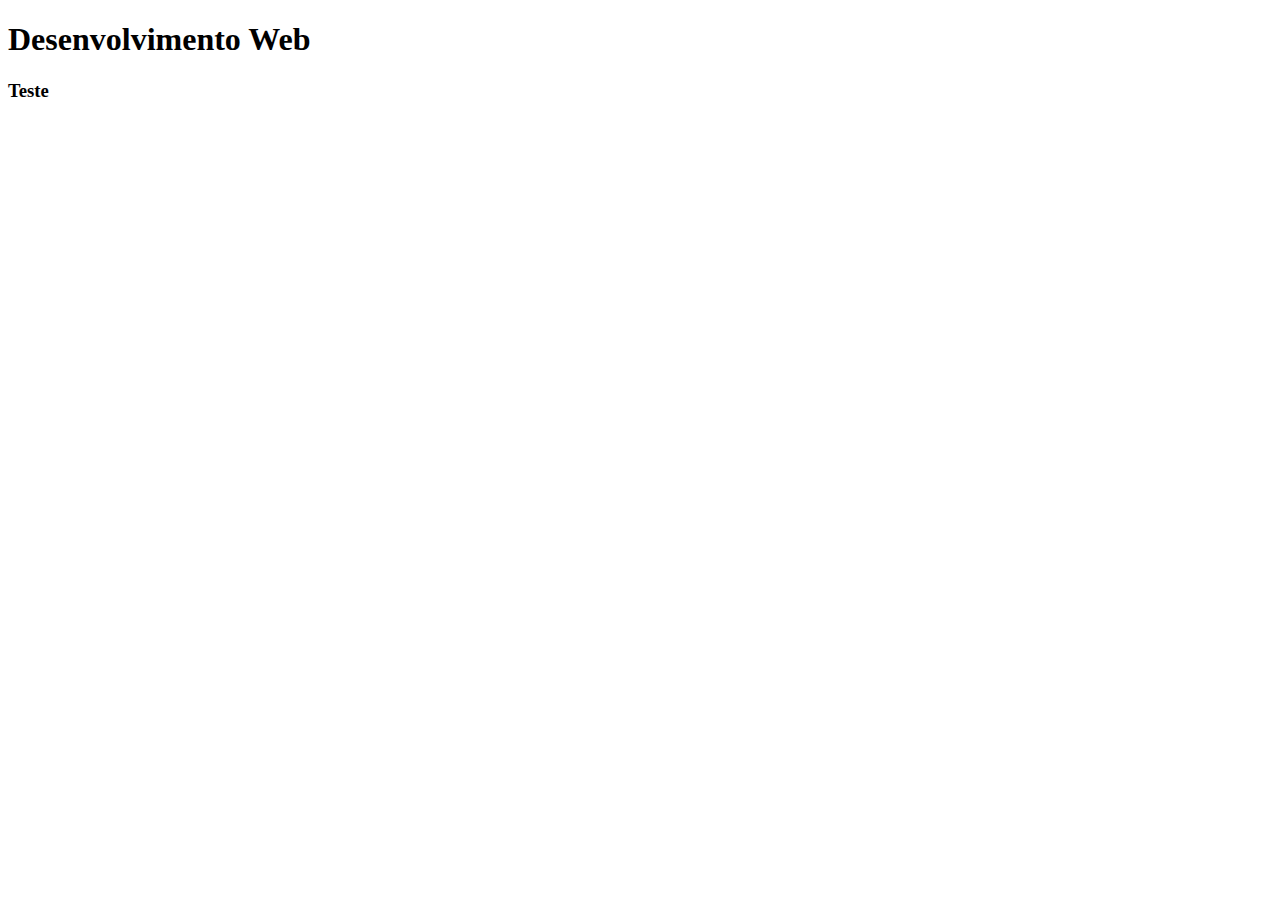
<file: index.html>
<!DOCTYPE html>
<html lang="pt-br">
<head>
    <meta charset="UTF-8">
    <meta name="viewport" content="width=device-width, initial-scale=1.0">
    <title>Desenvolvimento Web</title>
</head>
<body>
    <h1>Desenvolvimento Web</h1>
    <h3>Teste</h3>
</body>
</html>
</file>
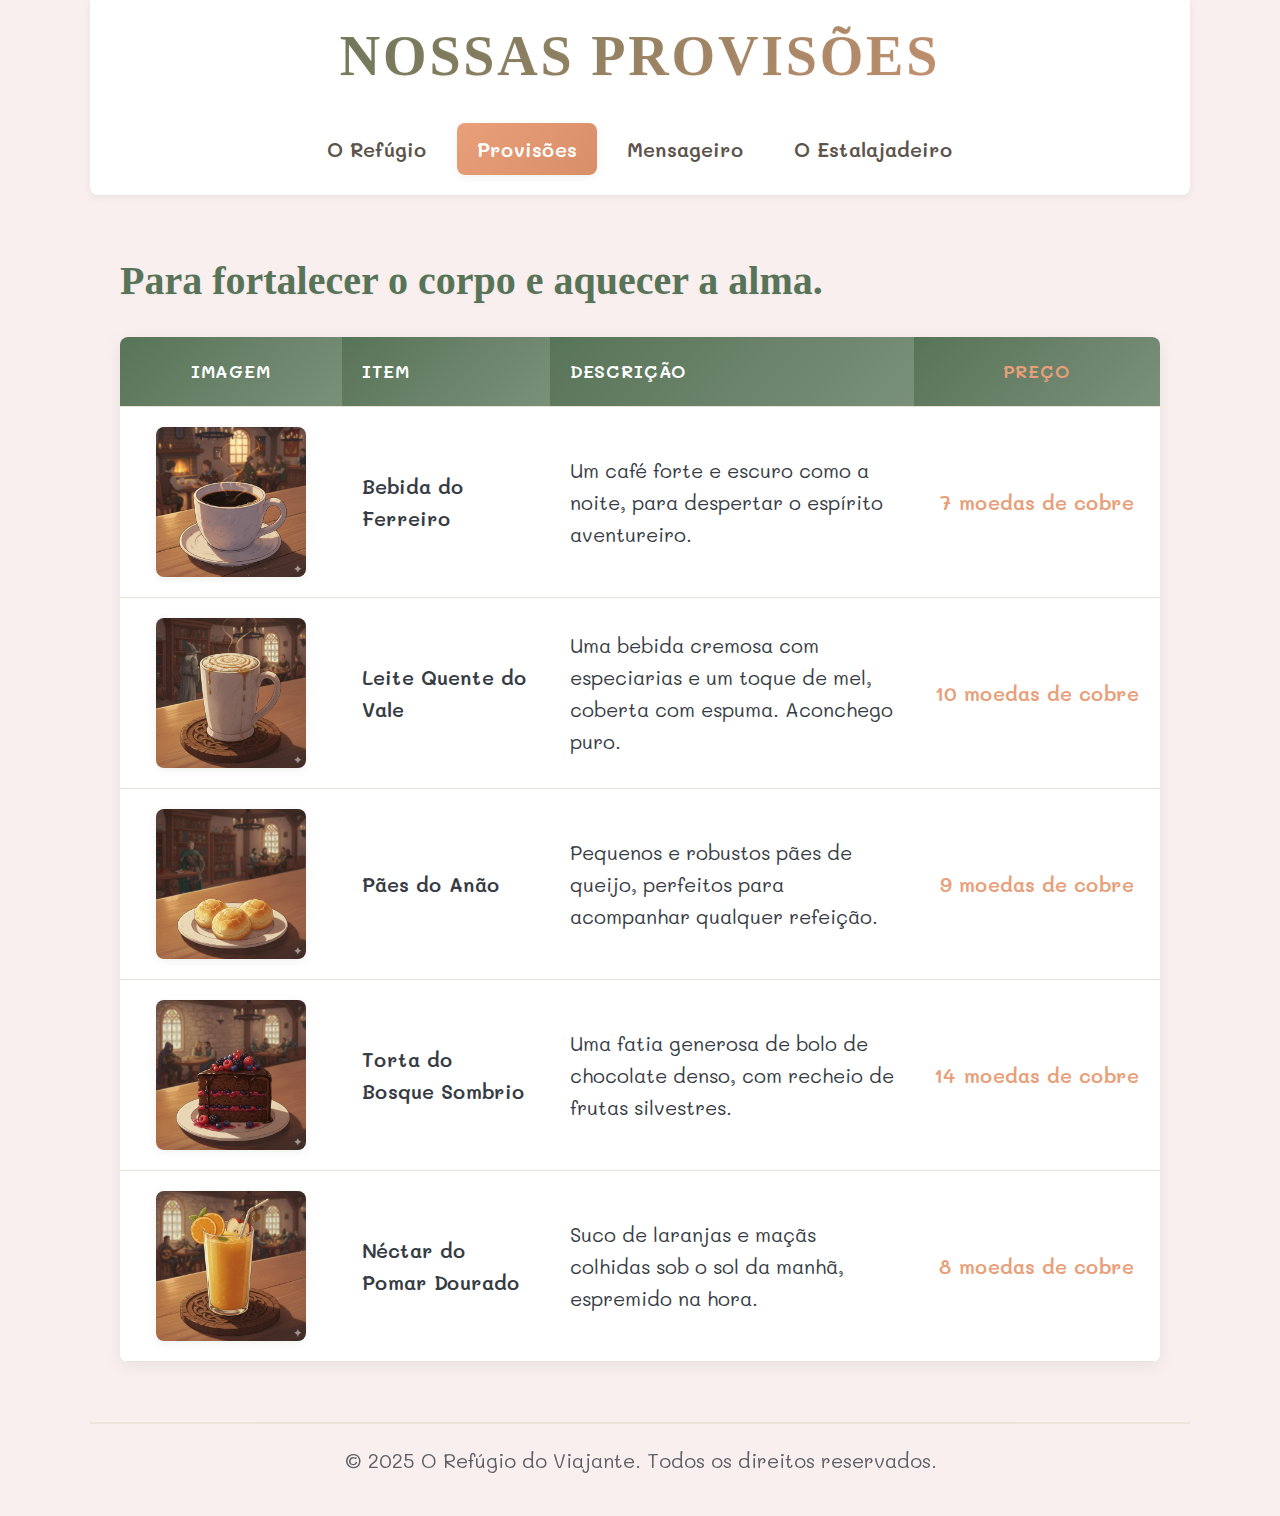
<file: cardapio.html>
<!DOCTYPE html>
<html lang="pt-br">
<head>
    <meta charset="UTF-8">
    <meta name="viewport" content="width=device-width, initial-scale=1.0">
    <title>Provisões - O Refúgio do Viajante</title>
    <link rel="stylesheet" href="pico.css">
    <link rel="stylesheet" href="estilos.css">
</head>
<body>
    <header>
        <h1>Nossas Provisões</h1>
        <nav>
            <a href="index.html">O Refúgio</a>
            <a href="cardapio.html" class="active">Provisões</a>
            <a href="contato.html">Mensageiro</a>
            <a href="equipe.html">O Estalajadeiro</a>
        </nav>
    </header>

    <main>
        <h2>Para fortalecer o corpo e aquecer a alma.</h2>
        <table class="cardapio-table"> <thead>
                <tr>
                    <th>Imagem</th>
                    <th>Item</th>
                    <th>Descrição</th>
                    <th>Preço</th>
                </tr>
            </thead>
            <tbody>
                <tr>
                    <td><img src="imagens/cafe_ferreiro.png" alt="Café forte"></td> <td>Bebida do Ferreiro</td>
                    <td>Um café forte e escuro como a noite, para despertar o espírito aventureiro.</td>
                    <td>7 moedas de cobre</td>
                </tr>
                <tr>
                    <td><img src="imagens/leite_quente_vale.png" alt="Bebida cremosa"></td> <td>Leite Quente do Vale</td>
                    <td>Uma bebida cremosa com especiarias e um toque de mel, coberta com espuma. Aconchego puro.</td>
                    <td>10 moedas de cobre</td>
                </tr>
                <tr>
                    <td><img src="imagens/pao_anao.png" alt="Pães de queijo"></td> <td>Pães do Anão</td>
                    <td>Pequenos e robustos pães de queijo, perfeitos para acompanhar qualquer refeição.</td>
                    <td>9 moedas de cobre</td>
                </tr>
                <tr>
                    <td><img src="imagens/torta_bosque_sombrio.png" alt="Bolo de Chocolate"></td> <td>Torta do Bosque Sombrio</td>
                    <td>Uma fatia generosa de bolo de chocolate denso, com recheio de frutas silvestres.</td>
                    <td>14 moedas de cobre</td>
                </tr>
                <tr>
                    <td><img src="imagens/suco.png" alt="Suco de Laranja"></td> <td>Néctar do Pomar Dourado</td>
                    <td>Suco de laranjas e maçãs colhidas sob o sol da manhã, espremido na hora.</td>
                    <td>8 moedas de cobre</td>
                </tr>
            </tbody>
        </table>
    </main>

    <footer>
        <p>&copy; 2025 O Refúgio do Viajante. Todos os direitos reservados.</p>
    </footer>
</body>
</html>
</file>
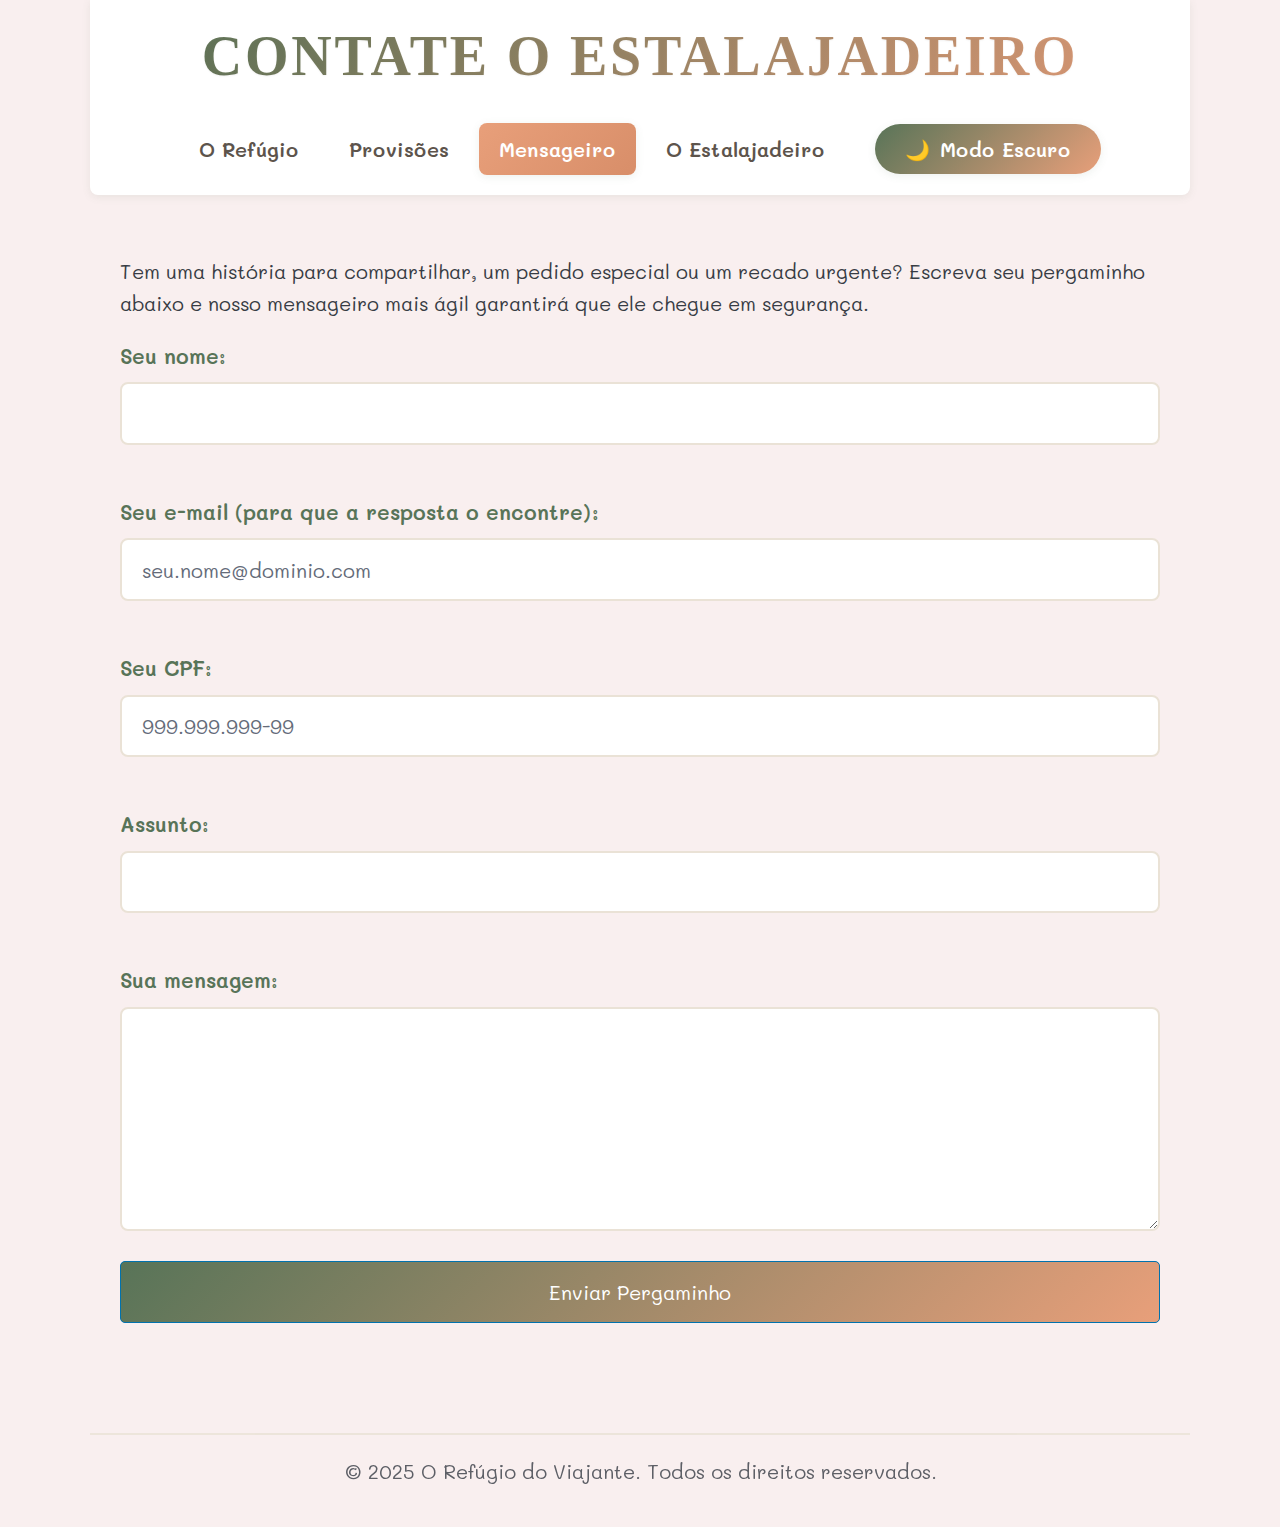
<file: contato.html>
<!DOCTYPE html>
<html lang="pt-br">
<head>
    <meta charset="UTF-8">
    <meta name="viewport" content="width=device-width, initial-scale=1.0">
    <title>Mensageiro - O Refúgio do Viajante</title>
    <link rel="stylesheet" href="pico.css">
    <link rel="stylesheet" href="estilos.css">
    
    <script>
        (function() {
            const temaSalvo = localStorage.getItem('tema');
            if (temaSalvo) {
                document.documentElement.setAttribute('data-theme', temaSalvo);
            } else {
                document.documentElement.setAttribute('data-theme', 'light');
            }
        })();
    </script>
</head>
<body>
    <header>
        <h1>Contate o Estalajadeiro</h1>
        <nav>
            <a href="index.html">O Refúgio</a>
            <a href="cardapio.html">Provisões</a>
            <a href="contato.html" class="active">Mensageiro</a>
            <a href="equipe.html">O Estalajadeiro</a>
            
            <a href="#" role="button" id="btn-tema" style="padding: 0.5rem 1rem; margin-left: 1rem;">Mudar Tema</a>
        </nav>
    </header>

    <main>
        <p>Tem uma história para compartilhar, um pedido especial ou um recado urgente? Escreva seu pergaminho abaixo e nosso mensageiro mais ágil garantirá que ele chegue em segurança.</p>
        
        <form action="" method="get" id="form-contato">
            <div class="form-group">
                <label for="nome">Seu nome:</label>
                <input type="text" id="nome" name="nome" required>
            </div>
            <div class="form-group">
                <label for="email">Seu e-mail (para que a resposta o encontre):</label>
                <input type="email" id="email" name="email" placeholder="seu.nome@dominio.com">
            </div>

            <div class="form-group">
                <label for="cpf">Seu CPF:</label>
                <input type="text" id="cpf" name="cpf" placeholder="999.999.999-99">
            </div>

            <div class="form-group">
                <label for="assunto">Assunto:</label>
                <input type="text" id="assunto" name="assunto">
            </div>
            <div class="form-group">
                <label for="mensagem">Sua mensagem:</label>
                <textarea id="mensagem" name="mensagem" rows="6"></textarea>
            </div>
            <div class="form-group">
                <button type="submit">Enviar Pergaminho</button>
            </div>
        </form>
    </main>

    <footer>
        <p>&copy; 2025 O Refúgio do Viajante. Todos os direitos reservados.</p>
    </footer>

    <script src="js/validacao.js"></script>
    <script src="js/tema.js"></script>
</body>
</html>
</file>
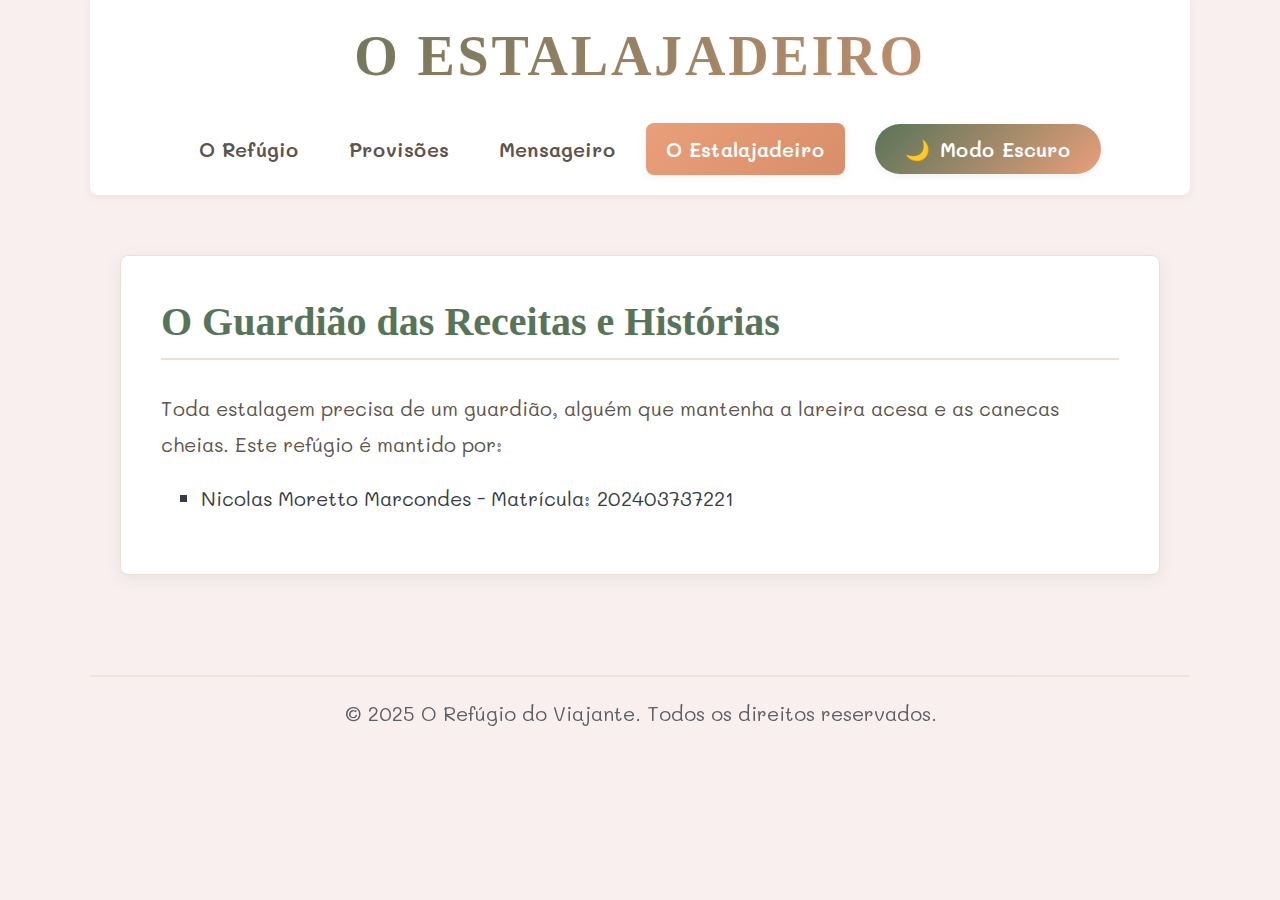
<file: equipe.html>
<!DOCTYPE html>
<html lang="pt-br">
<head>
    <meta charset="UTF-8">
    <meta name="viewport" content="width=device-width, initial-scale=1.0">
    <title>O Estalajadeiro - O Refúgio do Viajante</title>
    <link rel="stylesheet" href="pico.css">
    <link rel="stylesheet" href="estilos.css">
    
    <script>
        (function() {
            const temaSalvo = localStorage.getItem('tema');
            if (temaSalvo) {
                document.documentElement.setAttribute('data-theme', temaSalvo);
            } else {
                document.documentElement.setAttribute('data-theme', 'light');
            }
        })();
    </script>
</head>
<body>
    <header>
        <h1>O Estalajadeiro</h1>
        <nav>
            <a href="index.html">O Refúgio</a>
            <a href="cardapio.php">Provisões</a>
            <a href="contato.html">Mensageiro</a>
            <a href="equipe.html" class="active">O Estalajadeiro</a>
            
            <a href="#" role="button" id="btn-tema" style="padding: 0.5rem 1rem; margin-left: 1rem;">Mudar Tema</a>
        </nav>
    </header>

    <main>
        <article>
            <h2>O Guardião das Receitas e Histórias</h2>
            <p>
                Toda estalagem precisa de um guardião, alguém que mantenha a lareira acesa e as canecas cheias. Este refúgio é mantido por:
            </p>
            <ul>
                <li>Nicolas Moretto Marcondes - Matrícula: 202403737221</li>
            </ul>
        </article>
    </main>

    <footer>
        <p>&copy; 2025 O Refúgio do Viajante. Todos os direitos reservados.</p>
    </footer>

    <script src="js/tema.js"></script>
</body>
</html>
</file>
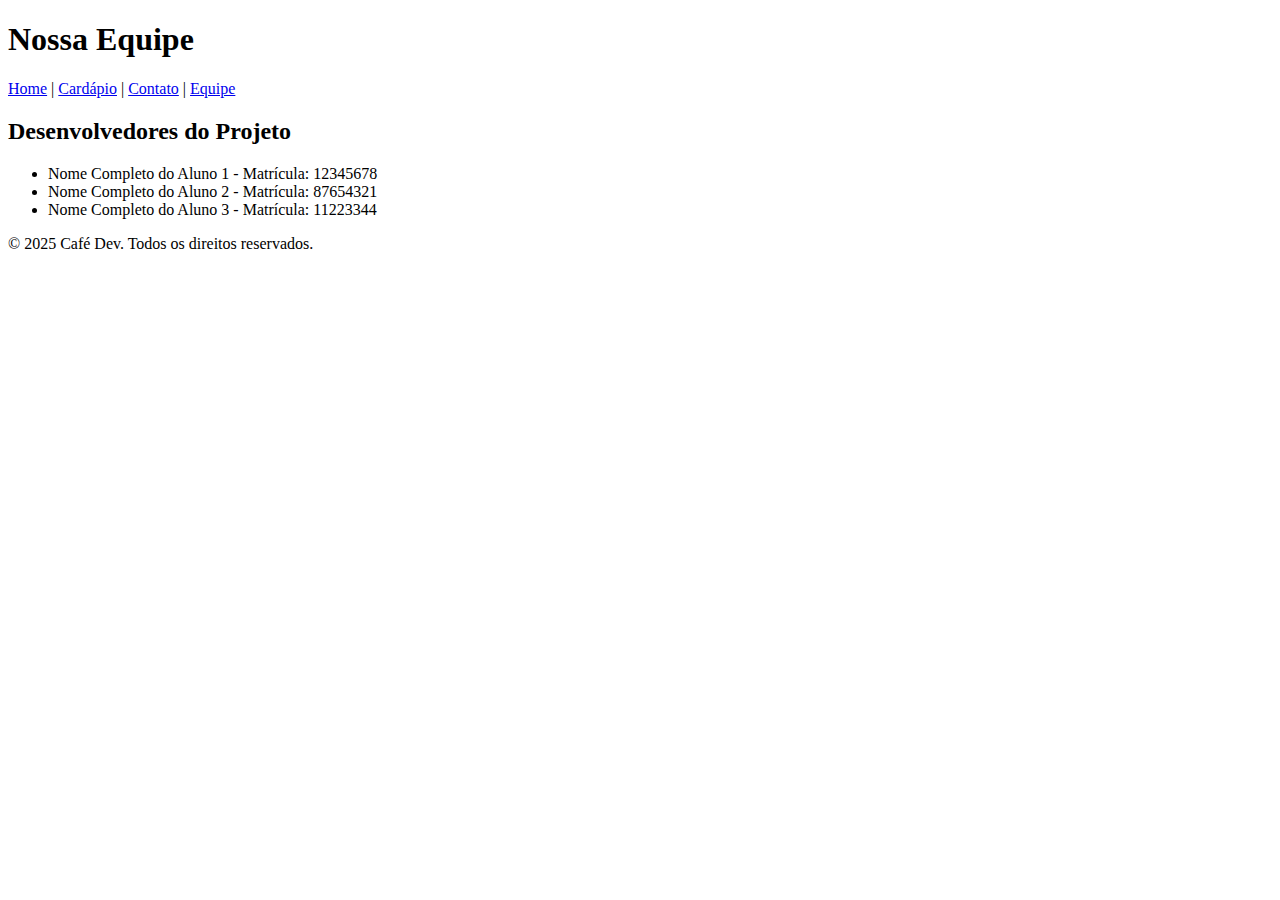
<file: equpe.html>
<!DOCTYPE html>
<html lang="pt-br">
<head>
    <meta charset="UTF-8">
    <meta name="viewport" content="width=device-width, initial-scale=1.0">
    <title>Equipe - Café Dev</title>
</head>
<body>

    <header>
        <h1>Nossa Equipe</h1>
        <nav>
            <a href="index.html">Home</a> |
            <a href="cardapio.html">Cardápio</a> |
            <a href="contato.html">Contato</a> |
            <a href="equipe.html">Equipe</a>
        </nav>
    </header>

    <main>
        <h2>Desenvolvedores do Projeto</h2>
        <ul>
            <li>Nome Completo do Aluno 1 - Matrícula: 12345678</li>
            <li>Nome Completo do Aluno 2 - Matrícula: 87654321</li>
            <li>Nome Completo do Aluno 3 - Matrícula: 11223344</li>
        </ul>
    </main>

    <footer>
        <p>&copy; 2025 Café Dev. Todos os direitos reservados.</p>
    </footer>

</body>
</html>
</file>
<file: pico.css>
@charset "UTF-8";
/*!
 * Pico CSS ✨ v2.1.1 (https://picocss.com)
 * Copyright 2019-2025 - Licensed under MIT
 */
/**
 * Styles
 */
:root,
:host {
  --pico-font-family-emoji: "Apple Color Emoji", "Segoe UI Emoji", "Segoe UI Symbol", "Noto Color Emoji";
  --pico-font-family-sans-serif: system-ui, "Segoe UI", Roboto, Oxygen, Ubuntu, Cantarell, Helvetica, Arial, "Helvetica Neue", sans-serif, var(--pico-font-family-emoji);
  --pico-font-family-monospace: ui-monospace, SFMono-Regular, "SF Mono", Menlo, Consolas, "Liberation Mono", monospace, var(--pico-font-family-emoji);
  --pico-font-family: var(--pico-font-family-sans-serif);
  --pico-line-height: 1.5;
  --pico-font-weight: 400;
  --pico-font-size: 100%;
  --pico-text-underline-offset: 0.1rem;
  --pico-border-radius: 0.25rem;
  --pico-border-width: 0.0625rem;
  --pico-outline-width: 0.125rem;
  --pico-transition: 0.2s ease-in-out;
  --pico-spacing: 1rem;
  --pico-typography-spacing-vertical: 1rem;
  --pico-block-spacing-vertical: var(--pico-spacing);
  --pico-block-spacing-horizontal: var(--pico-spacing);
  --pico-grid-column-gap: var(--pico-spacing);
  --pico-grid-row-gap: var(--pico-spacing);
  --pico-form-element-spacing-vertical: 0.75rem;
  --pico-form-element-spacing-horizontal: 1rem;
  --pico-group-box-shadow: 0 0 0 rgba(0, 0, 0, 0);
  --pico-group-box-shadow-focus-with-button: 0 0 0 var(--pico-outline-width) var(--pico-primary-focus);
  --pico-group-box-shadow-focus-with-input: 0 0 0 0.0625rem var(--pico-form-element-border-color);
  --pico-modal-overlay-backdrop-filter: blur(0.375rem);
  --pico-nav-element-spacing-vertical: 1rem;
  --pico-nav-element-spacing-horizontal: 0.5rem;
  --pico-nav-link-spacing-vertical: 0.5rem;
  --pico-nav-link-spacing-horizontal: 0.5rem;
  --pico-nav-breadcrumb-divider: ">";
  --pico-icon-checkbox: url("data:image/svg+xml,%3Csvg xmlns='http://www.w3.org/2000/svg' width='24' height='24' viewBox='0 0 24 24' fill='none' stroke='rgb(255, 255, 255)' stroke-width='4' stroke-linecap='round' stroke-linejoin='round'%3E%3Cpolyline points='20 6 9 17 4 12'%3E%3C/polyline%3E%3C/svg%3E");
  --pico-icon-minus: url("data:image/svg+xml,%3Csvg xmlns='http://www.w3.org/2000/svg' width='24' height='24' viewBox='0 0 24 24' fill='none' stroke='rgb(255, 255, 255)' stroke-width='4' stroke-linecap='round' stroke-linejoin='round'%3E%3Cline x1='5' y1='12' x2='19' y2='12'%3E%3C/line%3E%3C/svg%3E");
  --pico-icon-chevron: url("data:image/svg+xml,%3Csvg xmlns='http://www.w3.org/2000/svg' width='24' height='24' viewBox='0 0 24 24' fill='none' stroke='rgb(136, 145, 164)' stroke-width='2' stroke-linecap='round' stroke-linejoin='round'%3E%3Cpolyline points='6 9 12 15 18 9'%3E%3C/polyline%3E%3C/svg%3E");
  --pico-icon-date: url("data:image/svg+xml,%3Csvg xmlns='http://www.w3.org/2000/svg' width='24' height='24' viewBox='0 0 24 24' fill='none' stroke='rgb(136, 145, 164)' stroke-width='2' stroke-linecap='round' stroke-linejoin='round'%3E%3Crect x='3' y='4' width='18' height='18' rx='2' ry='2'%3E%3C/rect%3E%3Cline x1='16' y1='2' x2='16' y2='6'%3E%3C/line%3E%3Cline x1='8' y1='2' x2='8' y2='6'%3E%3C/line%3E%3Cline x1='3' y1='10' x2='21' y2='10'%3E%3C/line%3E%3C/svg%3E");
  --pico-icon-time: url("data:image/svg+xml,%3Csvg xmlns='http://www.w3.org/2000/svg' width='24' height='24' viewBox='0 0 24 24' fill='none' stroke='rgb(136, 145, 164)' stroke-width='2' stroke-linecap='round' stroke-linejoin='round'%3E%3Ccircle cx='12' cy='12' r='10'%3E%3C/circle%3E%3Cpolyline points='12 6 12 12 16 14'%3E%3C/polyline%3E%3C/svg%3E");
  --pico-icon-search: url("data:image/svg+xml,%3Csvg xmlns='http://www.w3.org/2000/svg' width='24' height='24' viewBox='0 0 24 24' fill='none' stroke='rgb(136, 145, 164)' stroke-width='1.5' stroke-linecap='round' stroke-linejoin='round'%3E%3Ccircle cx='11' cy='11' r='8'%3E%3C/circle%3E%3Cline x1='21' y1='21' x2='16.65' y2='16.65'%3E%3C/line%3E%3C/svg%3E");
  --pico-icon-close: url("data:image/svg+xml,%3Csvg xmlns='http://www.w3.org/2000/svg' width='24' height='24' viewBox='0 0 24 24' fill='none' stroke='rgb(136, 145, 164)' stroke-width='3' stroke-linecap='round' stroke-linejoin='round'%3E%3Cline x1='18' y1='6' x2='6' y2='18'%3E%3C/line%3E%3Cline x1='6' y1='6' x2='18' y2='18'%3E%3C/line%3E%3C/svg%3E");
  --pico-icon-loading: url("data:image/svg+xml,%3Csvg fill='none' height='24' width='24' viewBox='0 0 24 24' xmlns='http://www.w3.org/2000/svg' %3E%3Cstyle%3E g %7B animation: rotate 2s linear infinite; transform-origin: center center; %7D circle %7B stroke-dasharray: 75,100; stroke-dashoffset: -5; animation: dash 1.5s ease-in-out infinite; stroke-linecap: round; %7D @keyframes rotate %7B 0%25 %7B transform: rotate(0deg); %7D 100%25 %7B transform: rotate(360deg); %7D %7D @keyframes dash %7B 0%25 %7B stroke-dasharray: 1,100; stroke-dashoffset: 0; %7D 50%25 %7B stroke-dasharray: 44.5,100; stroke-dashoffset: -17.5; %7D 100%25 %7B stroke-dasharray: 44.5,100; stroke-dashoffset: -62; %7D %7D %3C/style%3E%3Cg%3E%3Ccircle cx='12' cy='12' r='10' fill='none' stroke='rgb(136, 145, 164)' stroke-width='4' /%3E%3C/g%3E%3C/svg%3E");
}
@media (min-width: 576px) {
  :root,
  :host {
    --pico-font-size: 106.25%;
  }
}
@media (min-width: 768px) {
  :root,
  :host {
    --pico-font-size: 112.5%;
  }
}
@media (min-width: 1024px) {
  :root,
  :host {
    --pico-font-size: 118.75%;
  }
}
@media (min-width: 1280px) {
  :root,
  :host {
    --pico-font-size: 125%;
  }
}
@media (min-width: 1536px) {
  :root,
  :host {
    --pico-font-size: 131.25%;
  }
}

a {
  --pico-text-decoration: underline;
}
a.secondary, a.contrast {
  --pico-text-decoration: underline;
}

small {
  --pico-font-size: 0.875em;
}

h1,
h2,
h3,
h4,
h5,
h6 {
  --pico-font-weight: 700;
}

h1 {
  --pico-font-size: 2rem;
  --pico-line-height: 1.125;
  --pico-typography-spacing-top: 3rem;
}

h2 {
  --pico-font-size: 1.75rem;
  --pico-line-height: 1.15;
  --pico-typography-spacing-top: 2.625rem;
}

h3 {
  --pico-font-size: 1.5rem;
  --pico-line-height: 1.175;
  --pico-typography-spacing-top: 2.25rem;
}

h4 {
  --pico-font-size: 1.25rem;
  --pico-line-height: 1.2;
  --pico-typography-spacing-top: 1.874rem;
}

h5 {
  --pico-font-size: 1.125rem;
  --pico-line-height: 1.225;
  --pico-typography-spacing-top: 1.6875rem;
}

h6 {
  --pico-font-size: 1rem;
  --pico-line-height: 1.25;
  --pico-typography-spacing-top: 1.5rem;
}

thead th,
thead td,
tfoot th,
tfoot td {
  --pico-font-weight: 600;
  --pico-border-width: 0.1875rem;
}

pre,
code,
kbd,
samp {
  --pico-font-family: var(--pico-font-family-monospace);
}

kbd {
  --pico-font-weight: bolder;
}

input:not([type=submit],
[type=button],
[type=reset],
[type=checkbox],
[type=radio],
[type=file]),
:where(select, textarea) {
  --pico-outline-width: 0.0625rem;
}

[type=search] {
  --pico-border-radius: 5rem;
}

[type=checkbox],
[type=radio] {
  --pico-border-width: 0.125rem;
}

[type=checkbox][role=switch] {
  --pico-border-width: 0.1875rem;
}

details.dropdown summary:not([role=button]) {
  --pico-outline-width: 0.0625rem;
}

nav details.dropdown summary:focus-visible {
  --pico-outline-width: 0.125rem;
}

[role=search] {
  --pico-border-radius: 5rem;
}

[role=search]:has(button.secondary:focus,
[type=submit].secondary:focus,
[type=button].secondary:focus,
[role=button].secondary:focus),
[role=group]:has(button.secondary:focus,
[type=submit].secondary:focus,
[type=button].secondary:focus,
[role=button].secondary:focus) {
  --pico-group-box-shadow-focus-with-button: 0 0 0 var(--pico-outline-width) var(--pico-secondary-focus);
}
[role=search]:has(button.contrast:focus,
[type=submit].contrast:focus,
[type=button].contrast:focus,
[role=button].contrast:focus),
[role=group]:has(button.contrast:focus,
[type=submit].contrast:focus,
[type=button].contrast:focus,
[role=button].contrast:focus) {
  --pico-group-box-shadow-focus-with-button: 0 0 0 var(--pico-outline-width) var(--pico-contrast-focus);
}
[role=search] button,
[role=search] [type=submit],
[role=search] [type=button],
[role=search] [role=button],
[role=group] button,
[role=group] [type=submit],
[role=group] [type=button],
[role=group] [role=button] {
  --pico-form-element-spacing-horizontal: 2rem;
}

details summary[role=button]:not(.outline)::after {
  filter: brightness(0) invert(1);
}

[aria-busy=true]:not(input, select, textarea):is(button, [type=submit], [type=button], [type=reset], [role=button]):not(.outline)::before {
  filter: brightness(0) invert(1);
}

/**
 * Color schemes
 */
[data-theme=light],
:root:not([data-theme=dark]),
:host(:not([data-theme=dark])) {
  color-scheme: light;
  --pico-background-color: #fff;
  --pico-color: #373c44;
  --pico-text-selection-color: rgba(2, 154, 232, 0.25);
  --pico-muted-color: #646b79;
  --pico-muted-border-color: rgb(231, 234, 239.5);
  --pico-primary: #0172ad;
  --pico-primary-background: #0172ad;
  --pico-primary-border: var(--pico-primary-background);
  --pico-primary-underline: rgba(1, 114, 173, 0.5);
  --pico-primary-hover: #015887;
  --pico-primary-hover-background: #02659a;
  --pico-primary-hover-border: var(--pico-primary-hover-background);
  --pico-primary-hover-underline: var(--pico-primary-hover);
  --pico-primary-focus: rgba(2, 154, 232, 0.5);
  --pico-primary-inverse: #fff;
  --pico-secondary: #5d6b89;
  --pico-secondary-background: #525f7a;
  --pico-secondary-border: var(--pico-secondary-background);
  --pico-secondary-underline: rgba(93, 107, 137, 0.5);
  --pico-secondary-hover: #48536b;
  --pico-secondary-hover-background: #48536b;
  --pico-secondary-hover-border: var(--pico-secondary-hover-background);
  --pico-secondary-hover-underline: var(--pico-secondary-hover);
  --pico-secondary-focus: rgba(93, 107, 137, 0.25);
  --pico-secondary-inverse: #fff;
  --pico-contrast: #181c25;
  --pico-contrast-background: #181c25;
  --pico-contrast-border: var(--pico-contrast-background);
  --pico-contrast-underline: rgba(24, 28, 37, 0.5);
  --pico-contrast-hover: #000;
  --pico-contrast-hover-background: #000;
  --pico-contrast-hover-border: var(--pico-contrast-hover-background);
  --pico-contrast-hover-underline: var(--pico-secondary-hover);
  --pico-contrast-focus: rgba(93, 107, 137, 0.25);
  --pico-contrast-inverse: #fff;
  --pico-box-shadow: 0.0145rem 0.029rem 0.174rem rgba(129, 145, 181, 0.01698), 0.0335rem 0.067rem 0.402rem rgba(129, 145, 181, 0.024), 0.0625rem 0.125rem 0.75rem rgba(129, 145, 181, 0.03), 0.1125rem 0.225rem 1.35rem rgba(129, 145, 181, 0.036), 0.2085rem 0.417rem 2.502rem rgba(129, 145, 181, 0.04302), 0.5rem 1rem 6rem rgba(129, 145, 181, 0.06), 0 0 0 0.0625rem rgba(129, 145, 181, 0.015);
  --pico-h1-color: #2d3138;
  --pico-h2-color: #373c44;
  --pico-h3-color: #424751;
  --pico-h4-color: #4d535e;
  --pico-h5-color: #5c6370;
  --pico-h6-color: #646b79;
  --pico-mark-background-color: rgb(252.5, 230.5, 191.5);
  --pico-mark-color: #0f1114;
  --pico-ins-color: rgb(28.5, 105.5, 84);
  --pico-del-color: rgb(136, 56.5, 53);
  --pico-blockquote-border-color: var(--pico-muted-border-color);
  --pico-blockquote-footer-color: var(--pico-muted-color);
  --pico-button-box-shadow: 0 0 0 rgba(0, 0, 0, 0);
  --pico-button-hover-box-shadow: 0 0 0 rgba(0, 0, 0, 0);
  --pico-table-border-color: var(--pico-muted-border-color);
  --pico-table-row-stripped-background-color: rgba(111, 120, 135, 0.0375);
  --pico-code-background-color: rgb(243, 244.5, 246.75);
  --pico-code-color: #646b79;
  --pico-code-kbd-background-color: var(--pico-color);
  --pico-code-kbd-color: var(--pico-background-color);
  --pico-form-element-background-color: rgb(251, 251.5, 252.25);
  --pico-form-element-selected-background-color: #dfe3eb;
  --pico-form-element-border-color: #cfd5e2;
  --pico-form-element-color: #23262c;
  --pico-form-element-placeholder-color: var(--pico-muted-color);
  --pico-form-element-active-background-color: #fff;
  --pico-form-element-active-border-color: var(--pico-primary-border);
  --pico-form-element-focus-color: var(--pico-primary-border);
  --pico-form-element-disabled-opacity: 0.5;
  --pico-form-element-invalid-border-color: rgb(183.5, 105.5, 106.5);
  --pico-form-element-invalid-active-border-color: rgb(200.25, 79.25, 72.25);
  --pico-form-element-invalid-focus-color: var(--pico-form-element-invalid-active-border-color);
  --pico-form-element-valid-border-color: rgb(76, 154.5, 137.5);
  --pico-form-element-valid-active-border-color: rgb(39, 152.75, 118.75);
  --pico-form-element-valid-focus-color: var(--pico-form-element-valid-active-border-color);
  --pico-switch-background-color: #bfc7d9;
  --pico-switch-checked-background-color: var(--pico-primary-background);
  --pico-switch-color: #fff;
  --pico-switch-thumb-box-shadow: 0 0 0 rgba(0, 0, 0, 0);
  --pico-range-border-color: #dfe3eb;
  --pico-range-active-border-color: #bfc7d9;
  --pico-range-thumb-border-color: var(--pico-background-color);
  --pico-range-thumb-color: var(--pico-secondary-background);
  --pico-range-thumb-active-color: var(--pico-primary-background);
  --pico-accordion-border-color: var(--pico-muted-border-color);
  --pico-accordion-active-summary-color: var(--pico-primary-hover);
  --pico-accordion-close-summary-color: var(--pico-color);
  --pico-accordion-open-summary-color: var(--pico-muted-color);
  --pico-card-background-color: var(--pico-background-color);
  --pico-card-border-color: var(--pico-muted-border-color);
  --pico-card-box-shadow: var(--pico-box-shadow);
  --pico-card-sectioning-background-color: rgb(251, 251.5, 252.25);
  --pico-dropdown-background-color: #fff;
  --pico-dropdown-border-color: #eff1f4;
  --pico-dropdown-box-shadow: var(--pico-box-shadow);
  --pico-dropdown-color: var(--pico-color);
  --pico-dropdown-hover-background-color: #eff1f4;
  --pico-loading-spinner-opacity: 0.5;
  --pico-modal-overlay-background-color: rgba(232, 234, 237, 0.75);
  --pico-progress-background-color: #dfe3eb;
  --pico-progress-color: var(--pico-primary-background);
  --pico-tooltip-background-color: var(--pico-contrast-background);
  --pico-tooltip-color: var(--pico-contrast-inverse);
  --pico-icon-valid: url("data:image/svg+xml,%3Csvg xmlns='http://www.w3.org/2000/svg' width='24' height='24' viewBox='0 0 24 24' fill='none' stroke='rgb(76, 154.5, 137.5)' stroke-width='2' stroke-linecap='round' stroke-linejoin='round'%3E%3Cpolyline points='20 6 9 17 4 12'%3E%3C/polyline%3E%3C/svg%3E");
  --pico-icon-invalid: url("data:image/svg+xml,%3Csvg xmlns='http://www.w3.org/2000/svg' width='24' height='24' viewBox='0 0 24 24' fill='none' stroke='rgb(200.25, 79.25, 72.25)' stroke-width='2' stroke-linecap='round' stroke-linejoin='round'%3E%3Ccircle cx='12' cy='12' r='10'%3E%3C/circle%3E%3Cline x1='12' y1='8' x2='12' y2='12'%3E%3C/line%3E%3Cline x1='12' y1='16' x2='12.01' y2='16'%3E%3C/line%3E%3C/svg%3E");
}
[data-theme=light] input:is([type=submit],
[type=button],
[type=reset],
[type=checkbox],
[type=radio],
[type=file]),
:root:not([data-theme=dark]) input:is([type=submit],
[type=button],
[type=reset],
[type=checkbox],
[type=radio],
[type=file]),
:host(:not([data-theme=dark])) input:is([type=submit],
[type=button],
[type=reset],
[type=checkbox],
[type=radio],
[type=file]) {
  --pico-form-element-focus-color: var(--pico-primary-focus);
}

@media only screen and (prefers-color-scheme: dark) {
  :root:not([data-theme]),
  :host(:not([data-theme])) {
    color-scheme: dark;
    --pico-background-color: rgb(19, 22.5, 30.5);
    --pico-color: #c2c7d0;
    --pico-text-selection-color: rgba(1, 170, 255, 0.1875);
    --pico-muted-color: #7b8495;
    --pico-muted-border-color: #202632;
    --pico-primary: #01aaff;
    --pico-primary-background: #0172ad;
    --pico-primary-border: var(--pico-primary-background);
    --pico-primary-underline: rgba(1, 170, 255, 0.5);
    --pico-primary-hover: #79c0ff;
    --pico-primary-hover-background: #017fc0;
    --pico-primary-hover-border: var(--pico-primary-hover-background);
    --pico-primary-hover-underline: var(--pico-primary-hover);
    --pico-primary-focus: rgba(1, 170, 255, 0.375);
    --pico-primary-inverse: #fff;
    --pico-secondary: #969eaf;
    --pico-secondary-background: #525f7a;
    --pico-secondary-border: var(--pico-secondary-background);
    --pico-secondary-underline: rgba(150, 158, 175, 0.5);
    --pico-secondary-hover: #b3b9c5;
    --pico-secondary-hover-background: #5d6b89;
    --pico-secondary-hover-border: var(--pico-secondary-hover-background);
    --pico-secondary-hover-underline: var(--pico-secondary-hover);
    --pico-secondary-focus: rgba(144, 158, 190, 0.25);
    --pico-secondary-inverse: #fff;
    --pico-contrast: #dfe3eb;
    --pico-contrast-background: #eff1f4;
    --pico-contrast-border: var(--pico-contrast-background);
    --pico-contrast-underline: rgba(223, 227, 235, 0.5);
    --pico-contrast-hover: #fff;
    --pico-contrast-hover-background: #fff;
    --pico-contrast-hover-border: var(--pico-contrast-hover-background);
    --pico-contrast-hover-underline: var(--pico-contrast-hover);
    --pico-contrast-focus: rgba(207, 213, 226, 0.25);
    --pico-contrast-inverse: #000;
    --pico-box-shadow: 0.0145rem 0.029rem 0.174rem rgba(7, 8.5, 12, 0.01698), 0.0335rem 0.067rem 0.402rem rgba(7, 8.5, 12, 0.024), 0.0625rem 0.125rem 0.75rem rgba(7, 8.5, 12, 0.03), 0.1125rem 0.225rem 1.35rem rgba(7, 8.5, 12, 0.036), 0.2085rem 0.417rem 2.502rem rgba(7, 8.5, 12, 0.04302), 0.5rem 1rem 6rem rgba(7, 8.5, 12, 0.06), 0 0 0 0.0625rem rgba(7, 8.5, 12, 0.015);
    --pico-h1-color: #f0f1f3;
    --pico-h2-color: #e0e3e7;
    --pico-h3-color: #c2c7d0;
    --pico-h4-color: #b3b9c5;
    --pico-h5-color: #a4acba;
    --pico-h6-color: #8891a4;
    --pico-mark-background-color: #014063;
    --pico-mark-color: #fff;
    --pico-ins-color: #62af9a;
    --pico-del-color: rgb(205.5, 126, 123);
    --pico-blockquote-border-color: var(--pico-muted-border-color);
    --pico-blockquote-footer-color: var(--pico-muted-color);
    --pico-button-box-shadow: 0 0 0 rgba(0, 0, 0, 0);
    --pico-button-hover-box-shadow: 0 0 0 rgba(0, 0, 0, 0);
    --pico-table-border-color: var(--pico-muted-border-color);
    --pico-table-row-stripped-background-color: rgba(111, 120, 135, 0.0375);
    --pico-code-background-color: rgb(26, 30.5, 40.25);
    --pico-code-color: #8891a4;
    --pico-code-kbd-background-color: var(--pico-color);
    --pico-code-kbd-color: var(--pico-background-color);
    --pico-form-element-background-color: rgb(28, 33, 43.5);
    --pico-form-element-selected-background-color: #2a3140;
    --pico-form-element-border-color: #2a3140;
    --pico-form-element-color: #e0e3e7;
    --pico-form-element-placeholder-color: #8891a4;
    --pico-form-element-active-background-color: rgb(26, 30.5, 40.25);
    --pico-form-element-active-border-color: var(--pico-primary-border);
    --pico-form-element-focus-color: var(--pico-primary-border);
    --pico-form-element-disabled-opacity: 0.5;
    --pico-form-element-invalid-border-color: rgb(149.5, 74, 80);
    --pico-form-element-invalid-active-border-color: rgb(183.25, 63.5, 59);
    --pico-form-element-invalid-focus-color: var(--pico-form-element-invalid-active-border-color);
    --pico-form-element-valid-border-color: #2a7b6f;
    --pico-form-element-valid-active-border-color: rgb(22, 137, 105.5);
    --pico-form-element-valid-focus-color: var(--pico-form-element-valid-active-border-color);
    --pico-switch-background-color: #333c4e;
    --pico-switch-checked-background-color: var(--pico-primary-background);
    --pico-switch-color: #fff;
    --pico-switch-thumb-box-shadow: 0 0 0 rgba(0, 0, 0, 0);
    --pico-range-border-color: #202632;
    --pico-range-active-border-color: #2a3140;
    --pico-range-thumb-border-color: var(--pico-background-color);
    --pico-range-thumb-color: var(--pico-secondary-background);
    --pico-range-thumb-active-color: var(--pico-primary-background);
    --pico-accordion-border-color: var(--pico-muted-border-color);
    --pico-accordion-active-summary-color: var(--pico-primary-hover);
    --pico-accordion-close-summary-color: var(--pico-color);
    --pico-accordion-open-summary-color: var(--pico-muted-color);
    --pico-card-background-color: #181c25;
    --pico-card-border-color: var(--pico-card-background-color);
    --pico-card-box-shadow: var(--pico-box-shadow);
    --pico-card-sectioning-background-color: rgb(26, 30.5, 40.25);
    --pico-dropdown-background-color: #181c25;
    --pico-dropdown-border-color: #202632;
    --pico-dropdown-box-shadow: var(--pico-box-shadow);
    --pico-dropdown-color: var(--pico-color);
    --pico-dropdown-hover-background-color: #202632;
    --pico-loading-spinner-opacity: 0.5;
    --pico-modal-overlay-background-color: rgba(7.5, 8.5, 10, 0.75);
    --pico-progress-background-color: #202632;
    --pico-progress-color: var(--pico-primary-background);
    --pico-tooltip-background-color: var(--pico-contrast-background);
    --pico-tooltip-color: var(--pico-contrast-inverse);
    --pico-icon-valid: url("data:image/svg+xml,%3Csvg xmlns='http://www.w3.org/2000/svg' width='24' height='24' viewBox='0 0 24 24' fill='none' stroke='rgb(42, 123, 111)' stroke-width='2' stroke-linecap='round' stroke-linejoin='round'%3E%3Cpolyline points='20 6 9 17 4 12'%3E%3C/polyline%3E%3C/svg%3E");
    --pico-icon-invalid: url("data:image/svg+xml,%3Csvg xmlns='http://www.w3.org/2000/svg' width='24' height='24' viewBox='0 0 24 24' fill='none' stroke='rgb(149.5, 74, 80)' stroke-width='2' stroke-linecap='round' stroke-linejoin='round'%3E%3Ccircle cx='12' cy='12' r='10'%3E%3C/circle%3E%3Cline x1='12' y1='8' x2='12' y2='12'%3E%3C/line%3E%3Cline x1='12' y1='16' x2='12.01' y2='16'%3E%3C/line%3E%3C/svg%3E");
  }
  :root:not([data-theme]) input:is([type=submit],
  [type=button],
  [type=reset],
  [type=checkbox],
  [type=radio],
  [type=file]),
  :host(:not([data-theme])) input:is([type=submit],
  [type=button],
  [type=reset],
  [type=checkbox],
  [type=radio],
  [type=file]) {
    --pico-form-element-focus-color: var(--pico-primary-focus);
  }
  :root:not([data-theme]) details summary[role=button].contrast:not(.outline)::after,
  :host(:not([data-theme])) details summary[role=button].contrast:not(.outline)::after {
    filter: brightness(0);
  }
  :root:not([data-theme]) [aria-busy=true]:not(input, select, textarea).contrast:is(button,
  [type=submit],
  [type=button],
  [type=reset],
  [role=button]):not(.outline)::before,
  :host(:not([data-theme])) [aria-busy=true]:not(input, select, textarea).contrast:is(button,
  [type=submit],
  [type=button],
  [type=reset],
  [role=button]):not(.outline)::before {
    filter: brightness(0);
  }
}
[data-theme=dark] {
  color-scheme: dark;
  --pico-background-color: rgb(19, 22.5, 30.5);
  --pico-color: #c2c7d0;
  --pico-text-selection-color: rgba(1, 170, 255, 0.1875);
  --pico-muted-color: #7b8495;
  --pico-muted-border-color: #202632;
  --pico-primary: #01aaff;
  --pico-primary-background: #0172ad;
  --pico-primary-border: var(--pico-primary-background);
  --pico-primary-underline: rgba(1, 170, 255, 0.5);
  --pico-primary-hover: #79c0ff;
  --pico-primary-hover-background: #017fc0;
  --pico-primary-hover-border: var(--pico-primary-hover-background);
  --pico-primary-hover-underline: var(--pico-primary-hover);
  --pico-primary-focus: rgba(1, 170, 255, 0.375);
  --pico-primary-inverse: #fff;
  --pico-secondary: #969eaf;
  --pico-secondary-background: #525f7a;
  --pico-secondary-border: var(--pico-secondary-background);
  --pico-secondary-underline: rgba(150, 158, 175, 0.5);
  --pico-secondary-hover: #b3b9c5;
  --pico-secondary-hover-background: #5d6b89;
  --pico-secondary-hover-border: var(--pico-secondary-hover-background);
  --pico-secondary-hover-underline: var(--pico-secondary-hover);
  --pico-secondary-focus: rgba(144, 158, 190, 0.25);
  --pico-secondary-inverse: #fff;
  --pico-contrast: #dfe3eb;
  --pico-contrast-background: #eff1f4;
  --pico-contrast-border: var(--pico-contrast-background);
  --pico-contrast-underline: rgba(223, 227, 235, 0.5);
  --pico-contrast-hover: #fff;
  --pico-contrast-hover-background: #fff;
  --pico-contrast-hover-border: var(--pico-contrast-hover-background);
  --pico-contrast-hover-underline: var(--pico-contrast-hover);
  --pico-contrast-focus: rgba(207, 213, 226, 0.25);
  --pico-contrast-inverse: #000;
  --pico-box-shadow: 0.0145rem 0.029rem 0.174rem rgba(7, 8.5, 12, 0.01698), 0.0335rem 0.067rem 0.402rem rgba(7, 8.5, 12, 0.024), 0.0625rem 0.125rem 0.75rem rgba(7, 8.5, 12, 0.03), 0.1125rem 0.225rem 1.35rem rgba(7, 8.5, 12, 0.036), 0.2085rem 0.417rem 2.502rem rgba(7, 8.5, 12, 0.04302), 0.5rem 1rem 6rem rgba(7, 8.5, 12, 0.06), 0 0 0 0.0625rem rgba(7, 8.5, 12, 0.015);
  --pico-h1-color: #f0f1f3;
  --pico-h2-color: #e0e3e7;
  --pico-h3-color: #c2c7d0;
  --pico-h4-color: #b3b9c5;
  --pico-h5-color: #a4acba;
  --pico-h6-color: #8891a4;
  --pico-mark-background-color: #014063;
  --pico-mark-color: #fff;
  --pico-ins-color: #62af9a;
  --pico-del-color: rgb(205.5, 126, 123);
  --pico-blockquote-border-color: var(--pico-muted-border-color);
  --pico-blockquote-footer-color: var(--pico-muted-color);
  --pico-button-box-shadow: 0 0 0 rgba(0, 0, 0, 0);
  --pico-button-hover-box-shadow: 0 0 0 rgba(0, 0, 0, 0);
  --pico-table-border-color: var(--pico-muted-border-color);
  --pico-table-row-stripped-background-color: rgba(111, 120, 135, 0.0375);
  --pico-code-background-color: rgb(26, 30.5, 40.25);
  --pico-code-color: #8891a4;
  --pico-code-kbd-background-color: var(--pico-color);
  --pico-code-kbd-color: var(--pico-background-color);
  --pico-form-element-background-color: rgb(28, 33, 43.5);
  --pico-form-element-selected-background-color: #2a3140;
  --pico-form-element-border-color: #2a3140;
  --pico-form-element-color: #e0e3e7;
  --pico-form-element-placeholder-color: #8891a4;
  --pico-form-element-active-background-color: rgb(26, 30.5, 40.25);
  --pico-form-element-active-border-color: var(--pico-primary-border);
  --pico-form-element-focus-color: var(--pico-primary-border);
  --pico-form-element-disabled-opacity: 0.5;
  --pico-form-element-invalid-border-color: rgb(149.5, 74, 80);
  --pico-form-element-invalid-active-border-color: rgb(183.25, 63.5, 59);
  --pico-form-element-invalid-focus-color: var(--pico-form-element-invalid-active-border-color);
  --pico-form-element-valid-border-color: #2a7b6f;
  --pico-form-element-valid-active-border-color: rgb(22, 137, 105.5);
  --pico-form-element-valid-focus-color: var(--pico-form-element-valid-active-border-color);
  --pico-switch-background-color: #333c4e;
  --pico-switch-checked-background-color: var(--pico-primary-background);
  --pico-switch-color: #fff;
  --pico-switch-thumb-box-shadow: 0 0 0 rgba(0, 0, 0, 0);
  --pico-range-border-color: #202632;
  --pico-range-active-border-color: #2a3140;
  --pico-range-thumb-border-color: var(--pico-background-color);
  --pico-range-thumb-color: var(--pico-secondary-background);
  --pico-range-thumb-active-color: var(--pico-primary-background);
  --pico-accordion-border-color: var(--pico-muted-border-color);
  --pico-accordion-active-summary-color: var(--pico-primary-hover);
  --pico-accordion-close-summary-color: var(--pico-color);
  --pico-accordion-open-summary-color: var(--pico-muted-color);
  --pico-card-background-color: #181c25;
  --pico-card-border-color: var(--pico-card-background-color);
  --pico-card-box-shadow: var(--pico-box-shadow);
  --pico-card-sectioning-background-color: rgb(26, 30.5, 40.25);
  --pico-dropdown-background-color: #181c25;
  --pico-dropdown-border-color: #202632;
  --pico-dropdown-box-shadow: var(--pico-box-shadow);
  --pico-dropdown-color: var(--pico-color);
  --pico-dropdown-hover-background-color: #202632;
  --pico-loading-spinner-opacity: 0.5;
  --pico-modal-overlay-background-color: rgba(7.5, 8.5, 10, 0.75);
  --pico-progress-background-color: #202632;
  --pico-progress-color: var(--pico-primary-background);
  --pico-tooltip-background-color: var(--pico-contrast-background);
  --pico-tooltip-color: var(--pico-contrast-inverse);
  --pico-icon-valid: url("data:image/svg+xml,%3Csvg xmlns='http://www.w3.org/2000/svg' width='24' height='24' viewBox='0 0 24 24' fill='none' stroke='rgb(42, 123, 111)' stroke-width='2' stroke-linecap='round' stroke-linejoin='round'%3E%3Cpolyline points='20 6 9 17 4 12'%3E%3C/polyline%3E%3C/svg%3E");
  --pico-icon-invalid: url("data:image/svg+xml,%3Csvg xmlns='http://www.w3.org/2000/svg' width='24' height='24' viewBox='0 0 24 24' fill='none' stroke='rgb(149.5, 74, 80)' stroke-width='2' stroke-linecap='round' stroke-linejoin='round'%3E%3Ccircle cx='12' cy='12' r='10'%3E%3C/circle%3E%3Cline x1='12' y1='8' x2='12' y2='12'%3E%3C/line%3E%3Cline x1='12' y1='16' x2='12.01' y2='16'%3E%3C/line%3E%3C/svg%3E");
}
[data-theme=dark] input:is([type=submit],
[type=button],
[type=reset],
[type=checkbox],
[type=radio],
[type=file]) {
  --pico-form-element-focus-color: var(--pico-primary-focus);
}
[data-theme=dark] details summary[role=button].contrast:not(.outline)::after {
  filter: brightness(0);
}
[data-theme=dark] [aria-busy=true]:not(input, select, textarea).contrast:is(button,
[type=submit],
[type=button],
[type=reset],
[role=button]):not(.outline)::before {
  filter: brightness(0);
}

progress,
[type=checkbox],
[type=radio],
[type=range] {
  accent-color: var(--pico-primary);
}

/**
 * Document
 * Content-box & Responsive typography
 */
*,
*::before,
*::after {
  box-sizing: border-box;
  background-repeat: no-repeat;
}

::before,
::after {
  text-decoration: inherit;
  vertical-align: inherit;
}

:where(:root),
:where(:host) {
  -webkit-tap-highlight-color: transparent;
  -webkit-text-size-adjust: 100%;
  -moz-text-size-adjust: 100%;
  text-size-adjust: 100%;
  background-color: var(--pico-background-color);
  color: var(--pico-color);
  font-weight: var(--pico-font-weight);
  font-size: var(--pico-font-size);
  line-height: var(--pico-line-height);
  font-family: var(--pico-font-family);
  text-underline-offset: var(--pico-text-underline-offset);
  text-rendering: optimizeLegibility;
  overflow-wrap: break-word;
  -moz-tab-size: 4;
  -o-tab-size: 4;
  tab-size: 4;
}

/**
 * Landmarks
 */
body {
  width: 100%;
  margin: 0;
}

main {
  display: block;
}

body > header,
body > main,
body > footer {
  padding-block: var(--pico-block-spacing-vertical);
}

/**
 * Section
 */
section {
  margin-bottom: var(--pico-block-spacing-vertical);
}

/**
 * Container
 */
.container,
.container-fluid {
  width: 100%;
  margin-right: auto;
  margin-left: auto;
  padding-right: var(--pico-spacing);
  padding-left: var(--pico-spacing);
}

@media (min-width: 576px) {
  .container {
    max-width: 510px;
    padding-right: 0;
    padding-left: 0;
  }
}
@media (min-width: 768px) {
  .container {
    max-width: 700px;
  }
}
@media (min-width: 1024px) {
  .container {
    max-width: 950px;
  }
}
@media (min-width: 1280px) {
  .container {
    max-width: 1200px;
  }
}
@media (min-width: 1536px) {
  .container {
    max-width: 1450px;
  }
}

/**
 * Grid
 * Minimal grid system with auto-layout columns
 */
.grid {
  grid-column-gap: var(--pico-grid-column-gap);
  grid-row-gap: var(--pico-grid-row-gap);
  display: grid;
  grid-template-columns: 1fr;
}
@media (min-width: 768px) {
  .grid {
    grid-template-columns: repeat(auto-fit, minmax(0%, 1fr));
  }
}
.grid > * {
  min-width: 0;
}

/**
 * Overflow auto
 */
.overflow-auto {
  overflow: auto;
}

/**
 * Typography
 */
b,
strong {
  font-weight: bolder;
}

sub,
sup {
  position: relative;
  font-size: 0.75em;
  line-height: 0;
  vertical-align: baseline;
}

sub {
  bottom: -0.25em;
}

sup {
  top: -0.5em;
}

address,
blockquote,
dl,
ol,
p,
pre,
table,
ul {
  margin-top: 0;
  margin-bottom: var(--pico-typography-spacing-vertical);
  color: var(--pico-color);
  font-style: normal;
  font-weight: var(--pico-font-weight);
}

h1,
h2,
h3,
h4,
h5,
h6 {
  margin-top: 0;
  margin-bottom: var(--pico-typography-spacing-vertical);
  color: var(--pico-color);
  font-weight: var(--pico-font-weight);
  font-size: var(--pico-font-size);
  line-height: var(--pico-line-height);
  font-family: var(--pico-font-family);
}

h1 {
  --pico-color: var(--pico-h1-color);
}

h2 {
  --pico-color: var(--pico-h2-color);
}

h3 {
  --pico-color: var(--pico-h3-color);
}

h4 {
  --pico-color: var(--pico-h4-color);
}

h5 {
  --pico-color: var(--pico-h5-color);
}

h6 {
  --pico-color: var(--pico-h6-color);
}

:where(article, address, blockquote, dl, figure, form, ol, p, pre, table, ul) ~ :is(h1, h2, h3, h4, h5, h6) {
  margin-top: var(--pico-typography-spacing-top);
}

p {
  margin-bottom: var(--pico-typography-spacing-vertical);
}

hgroup {
  margin-bottom: var(--pico-typography-spacing-vertical);
}
hgroup > * {
  margin-top: 0;
  margin-bottom: 0;
}
hgroup > *:not(:first-child):last-child {
  --pico-color: var(--pico-muted-color);
  --pico-font-weight: unset;
  font-size: 1rem;
}

:where(ol, ul) li {
  margin-bottom: calc(var(--pico-typography-spacing-vertical) * 0.25);
}

:where(dl, ol, ul) :where(dl, ol, ul) {
  margin: 0;
  margin-top: calc(var(--pico-typography-spacing-vertical) * 0.25);
}

ul li {
  list-style: square;
}

mark {
  padding: 0.125rem 0.25rem;
  background-color: var(--pico-mark-background-color);
  color: var(--pico-mark-color);
  vertical-align: baseline;
}

blockquote {
  display: block;
  margin: var(--pico-typography-spacing-vertical) 0;
  padding: var(--pico-spacing);
  border-right: none;
  border-left: 0.25rem solid var(--pico-blockquote-border-color);
  border-inline-start: 0.25rem solid var(--pico-blockquote-border-color);
  border-inline-end: none;
}
blockquote footer {
  margin-top: calc(var(--pico-typography-spacing-vertical) * 0.5);
  color: var(--pico-blockquote-footer-color);
}

abbr[title] {
  border-bottom: 1px dotted;
  text-decoration: none;
  cursor: help;
}

ins {
  color: var(--pico-ins-color);
  text-decoration: none;
}

del {
  color: var(--pico-del-color);
}

::-moz-selection {
  background-color: var(--pico-text-selection-color);
}

::selection {
  background-color: var(--pico-text-selection-color);
}

/**
 * Link
 */
:where(a:not([role=button])),
[role=link] {
  --pico-color: var(--pico-primary);
  --pico-background-color: transparent;
  --pico-underline: var(--pico-primary-underline);
  outline: none;
  background-color: var(--pico-background-color);
  color: var(--pico-color);
  -webkit-text-decoration: var(--pico-text-decoration);
  text-decoration: var(--pico-text-decoration);
  text-decoration-color: var(--pico-underline);
  text-underline-offset: 0.125em;
  transition: background-color var(--pico-transition), color var(--pico-transition), box-shadow var(--pico-transition), -webkit-text-decoration var(--pico-transition);
  transition: background-color var(--pico-transition), color var(--pico-transition), text-decoration var(--pico-transition), box-shadow var(--pico-transition);
  transition: background-color var(--pico-transition), color var(--pico-transition), text-decoration var(--pico-transition), box-shadow var(--pico-transition), -webkit-text-decoration var(--pico-transition);
}
:where(a:not([role=button])):is([aria-current]:not([aria-current=false]), :hover, :active, :focus),
[role=link]:is([aria-current]:not([aria-current=false]), :hover, :active, :focus) {
  --pico-color: var(--pico-primary-hover);
  --pico-underline: var(--pico-primary-hover-underline);
  --pico-text-decoration: underline;
}
:where(a:not([role=button])):focus-visible,
[role=link]:focus-visible {
  box-shadow: 0 0 0 var(--pico-outline-width) var(--pico-primary-focus);
}
:where(a:not([role=button])).secondary,
[role=link].secondary {
  --pico-color: var(--pico-secondary);
  --pico-underline: var(--pico-secondary-underline);
}
:where(a:not([role=button])).secondary:is([aria-current]:not([aria-current=false]), :hover, :active, :focus),
[role=link].secondary:is([aria-current]:not([aria-current=false]), :hover, :active, :focus) {
  --pico-color: var(--pico-secondary-hover);
  --pico-underline: var(--pico-secondary-hover-underline);
}
:where(a:not([role=button])).contrast,
[role=link].contrast {
  --pico-color: var(--pico-contrast);
  --pico-underline: var(--pico-contrast-underline);
}
:where(a:not([role=button])).contrast:is([aria-current]:not([aria-current=false]), :hover, :active, :focus),
[role=link].contrast:is([aria-current]:not([aria-current=false]), :hover, :active, :focus) {
  --pico-color: var(--pico-contrast-hover);
  --pico-underline: var(--pico-contrast-hover-underline);
}

a[role=button] {
  display: inline-block;
}

/**
 * Button
 */
button {
  margin: 0;
  overflow: visible;
  font-family: inherit;
  text-transform: none;
}

button,
[type=submit],
[type=reset],
[type=button] {
  -webkit-appearance: button;
}

button,
[type=submit],
[type=reset],
[type=button],
[type=file]::file-selector-button,
[role=button] {
  --pico-background-color: var(--pico-primary-background);
  --pico-border-color: var(--pico-primary-border);
  --pico-color: var(--pico-primary-inverse);
  --pico-box-shadow: var(--pico-button-box-shadow, 0 0 0 rgba(0, 0, 0, 0));
  padding: var(--pico-form-element-spacing-vertical) var(--pico-form-element-spacing-horizontal);
  border: var(--pico-border-width) solid var(--pico-border-color);
  border-radius: var(--pico-border-radius);
  outline: none;
  background-color: var(--pico-background-color);
  box-shadow: var(--pico-box-shadow);
  color: var(--pico-color);
  font-weight: var(--pico-font-weight);
  font-size: 1rem;
  line-height: var(--pico-line-height);
  text-align: center;
  text-decoration: none;
  cursor: pointer;
  -webkit-user-select: none;
  -moz-user-select: none;
  user-select: none;
  transition: background-color var(--pico-transition), border-color var(--pico-transition), color var(--pico-transition), box-shadow var(--pico-transition);
}
button:is([aria-current]:not([aria-current=false])), button:is(:hover, :active, :focus),
[type=submit]:is([aria-current]:not([aria-current=false])),
[type=submit]:is(:hover, :active, :focus),
[type=reset]:is([aria-current]:not([aria-current=false])),
[type=reset]:is(:hover, :active, :focus),
[type=button]:is([aria-current]:not([aria-current=false])),
[type=button]:is(:hover, :active, :focus),
[type=file]::file-selector-button:is([aria-current]:not([aria-current=false])),
[type=file]::file-selector-button:is(:hover, :active, :focus),
[role=button]:is([aria-current]:not([aria-current=false])),
[role=button]:is(:hover, :active, :focus) {
  --pico-background-color: var(--pico-primary-hover-background);
  --pico-border-color: var(--pico-primary-hover-border);
  --pico-box-shadow: var(--pico-button-hover-box-shadow, 0 0 0 rgba(0, 0, 0, 0));
  --pico-color: var(--pico-primary-inverse);
}
button:focus, button:is([aria-current]:not([aria-current=false])):focus,
[type=submit]:focus,
[type=submit]:is([aria-current]:not([aria-current=false])):focus,
[type=reset]:focus,
[type=reset]:is([aria-current]:not([aria-current=false])):focus,
[type=button]:focus,
[type=button]:is([aria-current]:not([aria-current=false])):focus,
[type=file]::file-selector-button:focus,
[type=file]::file-selector-button:is([aria-current]:not([aria-current=false])):focus,
[role=button]:focus,
[role=button]:is([aria-current]:not([aria-current=false])):focus {
  --pico-box-shadow: var(--pico-button-hover-box-shadow, 0 0 0 rgba(0, 0, 0, 0)), 0 0 0 var(--pico-outline-width) var(--pico-primary-focus);
}

[type=submit],
[type=reset],
[type=button] {
  margin-bottom: var(--pico-spacing);
}

:is(button, [type=submit], [type=button], [role=button]).secondary,
[type=reset],
[type=file]::file-selector-button {
  --pico-background-color: var(--pico-secondary-background);
  --pico-border-color: var(--pico-secondary-border);
  --pico-color: var(--pico-secondary-inverse);
  cursor: pointer;
}
:is(button, [type=submit], [type=button], [role=button]).secondary:is([aria-current]:not([aria-current=false]), :hover, :active, :focus),
[type=reset]:is([aria-current]:not([aria-current=false]), :hover, :active, :focus),
[type=file]::file-selector-button:is([aria-current]:not([aria-current=false]), :hover, :active, :focus) {
  --pico-background-color: var(--pico-secondary-hover-background);
  --pico-border-color: var(--pico-secondary-hover-border);
  --pico-color: var(--pico-secondary-inverse);
}
:is(button, [type=submit], [type=button], [role=button]).secondary:focus, :is(button, [type=submit], [type=button], [role=button]).secondary:is([aria-current]:not([aria-current=false])):focus,
[type=reset]:focus,
[type=reset]:is([aria-current]:not([aria-current=false])):focus,
[type=file]::file-selector-button:focus,
[type=file]::file-selector-button:is([aria-current]:not([aria-current=false])):focus {
  --pico-box-shadow: var(--pico-button-hover-box-shadow, 0 0 0 rgba(0, 0, 0, 0)), 0 0 0 var(--pico-outline-width) var(--pico-secondary-focus);
}

:is(button, [type=submit], [type=button], [role=button]).contrast {
  --pico-background-color: var(--pico-contrast-background);
  --pico-border-color: var(--pico-contrast-border);
  --pico-color: var(--pico-contrast-inverse);
}
:is(button, [type=submit], [type=button], [role=button]).contrast:is([aria-current]:not([aria-current=false]), :hover, :active, :focus) {
  --pico-background-color: var(--pico-contrast-hover-background);
  --pico-border-color: var(--pico-contrast-hover-border);
  --pico-color: var(--pico-contrast-inverse);
}
:is(button, [type=submit], [type=button], [role=button]).contrast:focus, :is(button, [type=submit], [type=button], [role=button]).contrast:is([aria-current]:not([aria-current=false])):focus {
  --pico-box-shadow: var(--pico-button-hover-box-shadow, 0 0 0 rgba(0, 0, 0, 0)), 0 0 0 var(--pico-outline-width) var(--pico-contrast-focus);
}

:is(button, [type=submit], [type=button], [role=button]).outline,
[type=reset].outline {
  --pico-background-color: transparent;
  --pico-color: var(--pico-primary);
  --pico-border-color: var(--pico-primary);
}
:is(button, [type=submit], [type=button], [role=button]).outline:is([aria-current]:not([aria-current=false]), :hover, :active, :focus),
[type=reset].outline:is([aria-current]:not([aria-current=false]), :hover, :active, :focus) {
  --pico-background-color: transparent;
  --pico-color: var(--pico-primary-hover);
  --pico-border-color: var(--pico-primary-hover);
}

:is(button, [type=submit], [type=button], [role=button]).outline.secondary,
[type=reset].outline {
  --pico-color: var(--pico-secondary);
  --pico-border-color: var(--pico-secondary);
}
:is(button, [type=submit], [type=button], [role=button]).outline.secondary:is([aria-current]:not([aria-current=false]), :hover, :active, :focus),
[type=reset].outline:is([aria-current]:not([aria-current=false]), :hover, :active, :focus) {
  --pico-color: var(--pico-secondary-hover);
  --pico-border-color: var(--pico-secondary-hover);
}

:is(button, [type=submit], [type=button], [role=button]).outline.contrast {
  --pico-color: var(--pico-contrast);
  --pico-border-color: var(--pico-contrast);
}
:is(button, [type=submit], [type=button], [role=button]).outline.contrast:is([aria-current]:not([aria-current=false]), :hover, :active, :focus) {
  --pico-color: var(--pico-contrast-hover);
  --pico-border-color: var(--pico-contrast-hover);
}

:where(button, [type=submit], [type=reset], [type=button], [role=button])[disabled],
:where(fieldset[disabled]) :is(button, [type=submit], [type=button], [type=reset], [role=button]) {
  opacity: 0.5;
  pointer-events: none;
}

/**
 * Table
 */
:where(table) {
  width: 100%;
  border-collapse: collapse;
  border-spacing: 0;
  text-indent: 0;
}

th,
td {
  padding: calc(var(--pico-spacing) / 2) var(--pico-spacing);
  border-bottom: var(--pico-border-width) solid var(--pico-table-border-color);
  background-color: var(--pico-background-color);
  color: var(--pico-color);
  font-weight: var(--pico-font-weight);
  text-align: left;
  text-align: start;
}

tfoot th,
tfoot td {
  border-top: var(--pico-border-width) solid var(--pico-table-border-color);
  border-bottom: 0;
}

table.striped tbody tr:nth-child(odd) th,
table.striped tbody tr:nth-child(odd) td {
  background-color: var(--pico-table-row-stripped-background-color);
}

/**
 * Embedded content
 */
:where(audio, canvas, iframe, img, svg, video) {
  vertical-align: middle;
}

audio,
video {
  display: inline-block;
}

audio:not([controls]) {
  display: none;
  height: 0;
}

:where(iframe) {
  border-style: none;
}

img {
  max-width: 100%;
  height: auto;
  border-style: none;
}

:where(svg:not([fill])) {
  fill: currentColor;
}

svg:not(:root),
svg:not(:host) {
  overflow: hidden;
}

/**
 * Code
 */
pre,
code,
kbd,
samp {
  font-size: 0.875em;
  font-family: var(--pico-font-family);
}

pre code,
pre samp {
  font-size: inherit;
  font-family: inherit;
}

pre {
  -ms-overflow-style: scrollbar;
  overflow: auto;
}

pre,
code,
kbd,
samp {
  border-radius: var(--pico-border-radius);
  background: var(--pico-code-background-color);
  color: var(--pico-code-color);
  font-weight: var(--pico-font-weight);
  line-height: initial;
}

code,
kbd,
samp {
  display: inline-block;
  padding: 0.375rem;
}

pre {
  display: block;
  margin-bottom: var(--pico-spacing);
  overflow-x: auto;
}
pre > code,
pre > samp {
  display: block;
  padding: var(--pico-spacing);
  background: none;
  line-height: var(--pico-line-height);
}

kbd {
  background-color: var(--pico-code-kbd-background-color);
  color: var(--pico-code-kbd-color);
  vertical-align: baseline;
}

/**
 * Figure
 */
figure {
  display: block;
  margin: 0;
  padding: 0;
}
figure figcaption {
  padding: calc(var(--pico-spacing) * 0.5) 0;
  color: var(--pico-muted-color);
}

/**
 * Misc
 */
hr {
  height: 0;
  margin: var(--pico-typography-spacing-vertical) 0;
  border: 0;
  border-top: 1px solid var(--pico-muted-border-color);
  color: inherit;
}

[hidden],
template {
  display: none !important;
}

canvas {
  display: inline-block;
}

/**
 * Basics form elements
 */
input,
optgroup,
select,
textarea {
  margin: 0;
  font-size: 1rem;
  line-height: var(--pico-line-height);
  font-family: inherit;
  letter-spacing: inherit;
}

input {
  overflow: visible;
}

select {
  text-transform: none;
}

legend {
  max-width: 100%;
  padding: 0;
  color: inherit;
  white-space: normal;
}

textarea {
  overflow: auto;
}

[type=checkbox],
[type=radio] {
  padding: 0;
}

::-webkit-inner-spin-button,
::-webkit-outer-spin-button {
  height: auto;
}

[type=search] {
  -webkit-appearance: textfield;
  outline-offset: -2px;
}

[type=search]::-webkit-search-decoration {
  -webkit-appearance: none;
}

::-webkit-file-upload-button {
  -webkit-appearance: button;
  font: inherit;
}

::-moz-focus-inner {
  padding: 0;
  border-style: none;
}

:-moz-focusring {
  outline: none;
}

:-moz-ui-invalid {
  box-shadow: none;
}

::-ms-expand {
  display: none;
}

[type=file],
[type=range] {
  padding: 0;
  border-width: 0;
}

input:not([type=checkbox], [type=radio], [type=range]) {
  height: calc(1rem * var(--pico-line-height) + var(--pico-form-element-spacing-vertical) * 2 + var(--pico-border-width) * 2);
}

fieldset {
  width: 100%;
  margin: 0;
  margin-bottom: var(--pico-spacing);
  padding: 0;
  border: 0;
}

label,
fieldset legend {
  display: block;
  margin-bottom: calc(var(--pico-spacing) * 0.375);
  color: var(--pico-color);
  font-weight: var(--pico-form-label-font-weight, var(--pico-font-weight));
}

fieldset legend {
  margin-bottom: calc(var(--pico-spacing) * 0.5);
}

input:not([type=checkbox], [type=radio]),
button[type=submit],
select,
textarea {
  width: 100%;
}

input:not([type=checkbox], [type=radio], [type=range], [type=file]),
select,
textarea {
  -webkit-appearance: none;
  -moz-appearance: none;
  appearance: none;
  padding: var(--pico-form-element-spacing-vertical) var(--pico-form-element-spacing-horizontal);
}

input,
select,
textarea {
  --pico-background-color: var(--pico-form-element-background-color);
  --pico-border-color: var(--pico-form-element-border-color);
  --pico-color: var(--pico-form-element-color);
  --pico-box-shadow: none;
  border: var(--pico-border-width) solid var(--pico-border-color);
  border-radius: var(--pico-border-radius);
  outline: none;
  background-color: var(--pico-background-color);
  box-shadow: var(--pico-box-shadow);
  color: var(--pico-color);
  font-weight: var(--pico-font-weight);
  transition: background-color var(--pico-transition), border-color var(--pico-transition), color var(--pico-transition), box-shadow var(--pico-transition);
}

input:not([type=submit],
[type=button],
[type=reset],
[type=checkbox],
[type=radio],
[readonly]):is(:active, :focus),
:where(select, textarea):not([readonly]):is(:active, :focus) {
  --pico-background-color: var(--pico-form-element-active-background-color);
}

input:not([type=submit], [type=button], [type=reset], [role=switch], [readonly]):is(:active, :focus),
:where(select, textarea):not([readonly]):is(:active, :focus) {
  --pico-border-color: var(--pico-form-element-active-border-color);
}

input:not([type=submit],
[type=button],
[type=reset],
[type=range],
[type=file],
[readonly]):focus,
:where(select, textarea):not([readonly]):focus {
  --pico-box-shadow: 0 0 0 var(--pico-outline-width) var(--pico-form-element-focus-color);
}

input:not([type=submit], [type=button], [type=reset])[disabled],
select[disabled],
textarea[disabled],
label[aria-disabled=true],
:where(fieldset[disabled]) :is(input:not([type=submit], [type=button], [type=reset]), select, textarea) {
  opacity: var(--pico-form-element-disabled-opacity);
  pointer-events: none;
}

label[aria-disabled=true] input[disabled] {
  opacity: 1;
}

:where(input, select, textarea):not([type=checkbox],
[type=radio],
[type=date],
[type=datetime-local],
[type=month],
[type=time],
[type=week],
[type=range])[aria-invalid] {
  padding-right: calc(var(--pico-form-element-spacing-horizontal) + 1.5rem) !important;
  padding-left: var(--pico-form-element-spacing-horizontal);
  padding-inline-start: var(--pico-form-element-spacing-horizontal) !important;
  padding-inline-end: calc(var(--pico-form-element-spacing-horizontal) + 1.5rem) !important;
  background-position: center right 0.75rem;
  background-size: 1rem auto;
  background-repeat: no-repeat;
}
:where(input, select, textarea):not([type=checkbox],
[type=radio],
[type=date],
[type=datetime-local],
[type=month],
[type=time],
[type=week],
[type=range])[aria-invalid=false]:not(select) {
  background-image: var(--pico-icon-valid);
}
:where(input, select, textarea):not([type=checkbox],
[type=radio],
[type=date],
[type=datetime-local],
[type=month],
[type=time],
[type=week],
[type=range])[aria-invalid=true]:not(select) {
  background-image: var(--pico-icon-invalid);
}
:where(input, select, textarea)[aria-invalid=false] {
  --pico-border-color: var(--pico-form-element-valid-border-color);
}
:where(input, select, textarea)[aria-invalid=false]:is(:active, :focus) {
  --pico-border-color: var(--pico-form-element-valid-active-border-color) !important;
}
:where(input, select, textarea)[aria-invalid=false]:is(:active, :focus):not([type=checkbox], [type=radio]) {
  --pico-box-shadow: 0 0 0 var(--pico-outline-width) var(--pico-form-element-valid-focus-color) !important;
}
:where(input, select, textarea)[aria-invalid=true] {
  --pico-border-color: var(--pico-form-element-invalid-border-color);
}
:where(input, select, textarea)[aria-invalid=true]:is(:active, :focus) {
  --pico-border-color: var(--pico-form-element-invalid-active-border-color) !important;
}
:where(input, select, textarea)[aria-invalid=true]:is(:active, :focus):not([type=checkbox], [type=radio]) {
  --pico-box-shadow: 0 0 0 var(--pico-outline-width) var(--pico-form-element-invalid-focus-color) !important;
}

[dir=rtl] :where(input, select, textarea):not([type=checkbox], [type=radio]):is([aria-invalid], [aria-invalid=true], [aria-invalid=false]) {
  background-position: center left 0.75rem;
}

input::placeholder,
input::-webkit-input-placeholder,
textarea::placeholder,
textarea::-webkit-input-placeholder,
select:invalid {
  color: var(--pico-form-element-placeholder-color);
  opacity: 1;
}

input:not([type=checkbox], [type=radio]),
select,
textarea {
  margin-bottom: var(--pico-spacing);
}

select::-ms-expand {
  border: 0;
  background-color: transparent;
}
select:not([multiple], [size]) {
  padding-right: calc(var(--pico-form-element-spacing-horizontal) + 1.5rem);
  padding-left: var(--pico-form-element-spacing-horizontal);
  padding-inline-start: var(--pico-form-element-spacing-horizontal);
  padding-inline-end: calc(var(--pico-form-element-spacing-horizontal) + 1.5rem);
  background-image: var(--pico-icon-chevron);
  background-position: center right 0.75rem;
  background-size: 1rem auto;
  background-repeat: no-repeat;
}
select[multiple] option:checked {
  background: var(--pico-form-element-selected-background-color);
  color: var(--pico-form-element-color);
}

[dir=rtl] select:not([multiple], [size]) {
  background-position: center left 0.75rem;
}

textarea {
  display: block;
  resize: vertical;
}
textarea[aria-invalid] {
  --pico-icon-height: calc(1rem * var(--pico-line-height) + var(--pico-form-element-spacing-vertical) * 2 + var(--pico-border-width) * 2);
  background-position: top right 0.75rem !important;
  background-size: 1rem var(--pico-icon-height) !important;
}

:where(input, select, textarea, fieldset, .grid) + small {
  display: block;
  width: 100%;
  margin-top: calc(var(--pico-spacing) * -0.75);
  margin-bottom: var(--pico-spacing);
  color: var(--pico-muted-color);
}
:where(input, select, textarea, fieldset, .grid)[aria-invalid=false] + small {
  color: var(--pico-ins-color);
}
:where(input, select, textarea, fieldset, .grid)[aria-invalid=true] + small {
  color: var(--pico-del-color);
}

label > :where(input, select, textarea) {
  margin-top: calc(var(--pico-spacing) * 0.25);
}

/**
 * Checkboxes, Radios and Switches
 */
label:has([type=checkbox], [type=radio]) {
  width: -moz-fit-content;
  width: fit-content;
  cursor: pointer;
}

[type=checkbox],
[type=radio] {
  -webkit-appearance: none;
  -moz-appearance: none;
  appearance: none;
  width: 1.25em;
  height: 1.25em;
  margin-top: -0.125em;
  margin-inline-end: 0.5em;
  border-width: var(--pico-border-width);
  vertical-align: middle;
  cursor: pointer;
}
[type=checkbox]::-ms-check,
[type=radio]::-ms-check {
  display: none;
}
[type=checkbox]:checked, [type=checkbox]:checked:active, [type=checkbox]:checked:focus,
[type=radio]:checked,
[type=radio]:checked:active,
[type=radio]:checked:focus {
  --pico-background-color: var(--pico-primary-background);
  --pico-border-color: var(--pico-primary-border);
  background-image: var(--pico-icon-checkbox);
  background-position: center;
  background-size: 0.75em auto;
  background-repeat: no-repeat;
}
[type=checkbox] ~ label,
[type=radio] ~ label {
  display: inline-block;
  margin-bottom: 0;
  cursor: pointer;
}
[type=checkbox] ~ label:not(:last-of-type),
[type=radio] ~ label:not(:last-of-type) {
  margin-inline-end: 1em;
}

[type=checkbox]:indeterminate {
  --pico-background-color: var(--pico-primary-background);
  --pico-border-color: var(--pico-primary-border);
  background-image: var(--pico-icon-minus);
  background-position: center;
  background-size: 0.75em auto;
  background-repeat: no-repeat;
}

[type=radio] {
  border-radius: 50%;
}
[type=radio]:checked, [type=radio]:checked:active, [type=radio]:checked:focus {
  --pico-background-color: var(--pico-primary-inverse);
  border-width: 0.35em;
  background-image: none;
}

[type=checkbox][role=switch] {
  --pico-background-color: var(--pico-switch-background-color);
  --pico-color: var(--pico-switch-color);
  width: 2.25em;
  height: 1.25em;
  border: var(--pico-border-width) solid var(--pico-border-color);
  border-radius: 1.25em;
  background-color: var(--pico-background-color);
  line-height: 1.25em;
}
[type=checkbox][role=switch]:not([aria-invalid]) {
  --pico-border-color: var(--pico-switch-background-color);
}
[type=checkbox][role=switch]:before {
  display: block;
  aspect-ratio: 1;
  height: 100%;
  border-radius: 50%;
  background-color: var(--pico-color);
  box-shadow: var(--pico-switch-thumb-box-shadow);
  content: "";
  transition: margin 0.1s ease-in-out;
}
[type=checkbox][role=switch]:focus {
  --pico-background-color: var(--pico-switch-background-color);
  --pico-border-color: var(--pico-switch-background-color);
}
[type=checkbox][role=switch]:checked {
  --pico-background-color: var(--pico-switch-checked-background-color);
  --pico-border-color: var(--pico-switch-checked-background-color);
  background-image: none;
}
[type=checkbox][role=switch]:checked::before {
  margin-inline-start: calc(2.25em - 1.25em);
}
[type=checkbox][role=switch][disabled] {
  --pico-background-color: var(--pico-border-color);
}

[type=checkbox][aria-invalid=false]:checked, [type=checkbox][aria-invalid=false]:checked:active, [type=checkbox][aria-invalid=false]:checked:focus,
[type=checkbox][role=switch][aria-invalid=false]:checked,
[type=checkbox][role=switch][aria-invalid=false]:checked:active,
[type=checkbox][role=switch][aria-invalid=false]:checked:focus {
  --pico-background-color: var(--pico-form-element-valid-border-color);
}
[type=checkbox]:checked[aria-invalid=true], [type=checkbox]:checked:active[aria-invalid=true], [type=checkbox]:checked:focus[aria-invalid=true],
[type=checkbox][role=switch]:checked[aria-invalid=true],
[type=checkbox][role=switch]:checked:active[aria-invalid=true],
[type=checkbox][role=switch]:checked:focus[aria-invalid=true] {
  --pico-background-color: var(--pico-form-element-invalid-border-color);
}

[type=checkbox][aria-invalid=false]:checked, [type=checkbox][aria-invalid=false]:checked:active, [type=checkbox][aria-invalid=false]:checked:focus,
[type=radio][aria-invalid=false]:checked,
[type=radio][aria-invalid=false]:checked:active,
[type=radio][aria-invalid=false]:checked:focus,
[type=checkbox][role=switch][aria-invalid=false]:checked,
[type=checkbox][role=switch][aria-invalid=false]:checked:active,
[type=checkbox][role=switch][aria-invalid=false]:checked:focus {
  --pico-border-color: var(--pico-form-element-valid-border-color);
}
[type=checkbox]:checked[aria-invalid=true], [type=checkbox]:checked:active[aria-invalid=true], [type=checkbox]:checked:focus[aria-invalid=true],
[type=radio]:checked[aria-invalid=true],
[type=radio]:checked:active[aria-invalid=true],
[type=radio]:checked:focus[aria-invalid=true],
[type=checkbox][role=switch]:checked[aria-invalid=true],
[type=checkbox][role=switch]:checked:active[aria-invalid=true],
[type=checkbox][role=switch]:checked:focus[aria-invalid=true] {
  --pico-border-color: var(--pico-form-element-invalid-border-color);
}

/**
 * Input type color
 */
[type=color]::-webkit-color-swatch-wrapper {
  padding: 0;
}
[type=color]::-moz-focus-inner {
  padding: 0;
}
[type=color]::-webkit-color-swatch {
  border: 0;
  border-radius: calc(var(--pico-border-radius) * 0.5);
}
[type=color]::-moz-color-swatch {
  border: 0;
  border-radius: calc(var(--pico-border-radius) * 0.5);
}

/**
 * Input type datetime
 */
input:not([type=checkbox], [type=radio], [type=range], [type=file]):is([type=date], [type=datetime-local], [type=month], [type=time], [type=week]) {
  --pico-icon-position: 0.75rem;
  --pico-icon-width: 1rem;
  padding-right: calc(var(--pico-icon-width) + var(--pico-icon-position));
  background-image: var(--pico-icon-date);
  background-position: center right var(--pico-icon-position);
  background-size: var(--pico-icon-width) auto;
  background-repeat: no-repeat;
}
input:not([type=checkbox], [type=radio], [type=range], [type=file])[type=time] {
  background-image: var(--pico-icon-time);
}

[type=date]::-webkit-calendar-picker-indicator,
[type=datetime-local]::-webkit-calendar-picker-indicator,
[type=month]::-webkit-calendar-picker-indicator,
[type=time]::-webkit-calendar-picker-indicator,
[type=week]::-webkit-calendar-picker-indicator {
  width: var(--pico-icon-width);
  margin-right: calc(var(--pico-icon-width) * -1);
  margin-left: var(--pico-icon-position);
  opacity: 0;
}

@-moz-document url-prefix() {
  [type=date],
  [type=datetime-local],
  [type=month],
  [type=time],
  [type=week] {
    padding-right: var(--pico-form-element-spacing-horizontal) !important;
    background-image: none !important;
  }
}
[dir=rtl] :is([type=date], [type=datetime-local], [type=month], [type=time], [type=week]) {
  text-align: right;
}

/**
 * Input type file
 */
[type=file] {
  --pico-color: var(--pico-muted-color);
  margin-left: calc(var(--pico-outline-width) * -1);
  padding: calc(var(--pico-form-element-spacing-vertical) * 0.5) 0;
  padding-left: var(--pico-outline-width);
  border: 0;
  border-radius: 0;
  background: none;
}
[type=file]::file-selector-button {
  margin-right: calc(var(--pico-spacing) / 2);
  padding: calc(var(--pico-form-element-spacing-vertical) * 0.5) var(--pico-form-element-spacing-horizontal);
}
[type=file]:is(:hover, :active, :focus)::file-selector-button {
  --pico-background-color: var(--pico-secondary-hover-background);
  --pico-border-color: var(--pico-secondary-hover-border);
}
[type=file]:focus::file-selector-button {
  --pico-box-shadow: var(--pico-button-hover-box-shadow, 0 0 0 rgba(0, 0, 0, 0)), 0 0 0 var(--pico-outline-width) var(--pico-secondary-focus);
}

/**
 * Input type range
 */
[type=range] {
  -webkit-appearance: none;
  -moz-appearance: none;
  appearance: none;
  width: 100%;
  height: 1.25rem;
  background: none;
}
[type=range]::-webkit-slider-runnable-track {
  width: 100%;
  height: 0.375rem;
  border-radius: var(--pico-border-radius);
  background-color: var(--pico-range-border-color);
  -webkit-transition: background-color var(--pico-transition), box-shadow var(--pico-transition);
  transition: background-color var(--pico-transition), box-shadow var(--pico-transition);
}
[type=range]::-moz-range-track {
  width: 100%;
  height: 0.375rem;
  border-radius: var(--pico-border-radius);
  background-color: var(--pico-range-border-color);
  -moz-transition: background-color var(--pico-transition), box-shadow var(--pico-transition);
  transition: background-color var(--pico-transition), box-shadow var(--pico-transition);
}
[type=range]::-ms-track {
  width: 100%;
  height: 0.375rem;
  border-radius: var(--pico-border-radius);
  background-color: var(--pico-range-border-color);
  -ms-transition: background-color var(--pico-transition), box-shadow var(--pico-transition);
  transition: background-color var(--pico-transition), box-shadow var(--pico-transition);
}
[type=range]::-webkit-slider-thumb {
  -webkit-appearance: none;
  width: 1.25rem;
  height: 1.25rem;
  margin-top: -0.4375rem;
  border: 2px solid var(--pico-range-thumb-border-color);
  border-radius: 50%;
  background-color: var(--pico-range-thumb-color);
  cursor: pointer;
  -webkit-transition: background-color var(--pico-transition), transform var(--pico-transition);
  transition: background-color var(--pico-transition), transform var(--pico-transition);
}
[type=range]::-moz-range-thumb {
  -webkit-appearance: none;
  width: 1.25rem;
  height: 1.25rem;
  margin-top: -0.4375rem;
  border: 2px solid var(--pico-range-thumb-border-color);
  border-radius: 50%;
  background-color: var(--pico-range-thumb-color);
  cursor: pointer;
  -moz-transition: background-color var(--pico-transition), transform var(--pico-transition);
  transition: background-color var(--pico-transition), transform var(--pico-transition);
}
[type=range]::-ms-thumb {
  -webkit-appearance: none;
  width: 1.25rem;
  height: 1.25rem;
  margin-top: -0.4375rem;
  border: 2px solid var(--pico-range-thumb-border-color);
  border-radius: 50%;
  background-color: var(--pico-range-thumb-color);
  cursor: pointer;
  -ms-transition: background-color var(--pico-transition), transform var(--pico-transition);
  transition: background-color var(--pico-transition), transform var(--pico-transition);
}
[type=range]:active, [type=range]:focus-within {
  --pico-range-border-color: var(--pico-range-active-border-color);
  --pico-range-thumb-color: var(--pico-range-thumb-active-color);
}
[type=range]:active::-webkit-slider-thumb {
  transform: scale(1.25);
}
[type=range]:active::-moz-range-thumb {
  transform: scale(1.25);
}
[type=range]:active::-ms-thumb {
  transform: scale(1.25);
}

/**
 * Input type search
 */
input:not([type=checkbox], [type=radio], [type=range], [type=file])[type=search] {
  padding-inline-start: calc(var(--pico-form-element-spacing-horizontal) + 1.75rem);
  background-image: var(--pico-icon-search);
  background-position: center left calc(var(--pico-form-element-spacing-horizontal) + 0.125rem);
  background-size: 1rem auto;
  background-repeat: no-repeat;
}
input:not([type=checkbox], [type=radio], [type=range], [type=file])[type=search][aria-invalid] {
  padding-inline-start: calc(var(--pico-form-element-spacing-horizontal) + 1.75rem) !important;
  background-position: center left 1.125rem, center right 0.75rem;
}
input:not([type=checkbox], [type=radio], [type=range], [type=file])[type=search][aria-invalid=false] {
  background-image: var(--pico-icon-search), var(--pico-icon-valid);
}
input:not([type=checkbox], [type=radio], [type=range], [type=file])[type=search][aria-invalid=true] {
  background-image: var(--pico-icon-search), var(--pico-icon-invalid);
}

[dir=rtl] :where(input):not([type=checkbox], [type=radio], [type=range], [type=file])[type=search] {
  background-position: center right 1.125rem;
}
[dir=rtl] :where(input):not([type=checkbox], [type=radio], [type=range], [type=file])[type=search][aria-invalid] {
  background-position: center right 1.125rem, center left 0.75rem;
}

/**
 * Accordion (<details>)
 */
details {
  display: block;
  margin-bottom: var(--pico-spacing);
}
details summary {
  line-height: 1rem;
  list-style-type: none;
  cursor: pointer;
  transition: color var(--pico-transition);
}
details summary:not([role]) {
  color: var(--pico-accordion-close-summary-color);
}
details summary::-webkit-details-marker {
  display: none;
}
details summary::marker {
  display: none;
}
details summary::-moz-list-bullet {
  list-style-type: none;
}
details summary::after {
  display: block;
  width: 1rem;
  height: 1rem;
  margin-inline-start: calc(var(--pico-spacing, 1rem) * 0.5);
  float: right;
  transform: rotate(-90deg);
  background-image: var(--pico-icon-chevron);
  background-position: right center;
  background-size: 1rem auto;
  background-repeat: no-repeat;
  content: "";
  transition: transform var(--pico-transition);
}
details summary:focus {
  outline: none;
}
details summary:focus:not([role]) {
  color: var(--pico-accordion-active-summary-color);
}
details summary:focus-visible:not([role]) {
  outline: var(--pico-outline-width) solid var(--pico-primary-focus);
  outline-offset: calc(var(--pico-spacing, 1rem) * 0.5);
  color: var(--pico-primary);
}
details summary[role=button] {
  width: 100%;
  text-align: left;
}
details summary[role=button]::after {
  height: calc(1rem * var(--pico-line-height, 1.5));
}
details[open] > summary {
  margin-bottom: var(--pico-spacing);
}
details[open] > summary:not([role]):not(:focus) {
  color: var(--pico-accordion-open-summary-color);
}
details[open] > summary::after {
  transform: rotate(0);
}

[dir=rtl] details summary {
  text-align: right;
}
[dir=rtl] details summary::after {
  float: left;
  background-position: left center;
}

/**
 * Card (<article>)
 */
article {
  margin-bottom: var(--pico-block-spacing-vertical);
  padding: var(--pico-block-spacing-vertical) var(--pico-block-spacing-horizontal);
  border-radius: var(--pico-border-radius);
  background: var(--pico-card-background-color);
  box-shadow: var(--pico-card-box-shadow);
}
article > header,
article > footer {
  margin-right: calc(var(--pico-block-spacing-horizontal) * -1);
  margin-left: calc(var(--pico-block-spacing-horizontal) * -1);
  padding: calc(var(--pico-block-spacing-vertical) * 0.66) var(--pico-block-spacing-horizontal);
  background-color: var(--pico-card-sectioning-background-color);
}
article > header {
  margin-top: calc(var(--pico-block-spacing-vertical) * -1);
  margin-bottom: var(--pico-block-spacing-vertical);
  border-bottom: var(--pico-border-width) solid var(--pico-card-border-color);
  border-top-right-radius: var(--pico-border-radius);
  border-top-left-radius: var(--pico-border-radius);
}
article > footer {
  margin-top: var(--pico-block-spacing-vertical);
  margin-bottom: calc(var(--pico-block-spacing-vertical) * -1);
  border-top: var(--pico-border-width) solid var(--pico-card-border-color);
  border-bottom-right-radius: var(--pico-border-radius);
  border-bottom-left-radius: var(--pico-border-radius);
}

/**
 * Dropdown (details.dropdown)
 */
details.dropdown {
  position: relative;
  border-bottom: none;
}
details.dropdown > summary::after,
details.dropdown > button::after,
details.dropdown > a::after {
  display: block;
  width: 1rem;
  height: calc(1rem * var(--pico-line-height, 1.5));
  margin-inline-start: 0.25rem;
  float: right;
  transform: rotate(0deg) translateX(0.2rem);
  background-image: var(--pico-icon-chevron);
  background-position: right center;
  background-size: 1rem auto;
  background-repeat: no-repeat;
  content: "";
}

nav details.dropdown {
  margin-bottom: 0;
}

details.dropdown > summary:not([role]) {
  height: calc(1rem * var(--pico-line-height) + var(--pico-form-element-spacing-vertical) * 2 + var(--pico-border-width) * 2);
  padding: var(--pico-form-element-spacing-vertical) var(--pico-form-element-spacing-horizontal);
  border: var(--pico-border-width) solid var(--pico-form-element-border-color);
  border-radius: var(--pico-border-radius);
  background-color: var(--pico-form-element-background-color);
  color: var(--pico-form-element-placeholder-color);
  line-height: inherit;
  cursor: pointer;
  -webkit-user-select: none;
  -moz-user-select: none;
  user-select: none;
  transition: background-color var(--pico-transition), border-color var(--pico-transition), color var(--pico-transition), box-shadow var(--pico-transition);
}
details.dropdown > summary:not([role]):active, details.dropdown > summary:not([role]):focus {
  border-color: var(--pico-form-element-active-border-color);
  background-color: var(--pico-form-element-active-background-color);
}
details.dropdown > summary:not([role]):focus {
  box-shadow: 0 0 0 var(--pico-outline-width) var(--pico-form-element-focus-color);
}
details.dropdown > summary:not([role]):focus-visible {
  outline: none;
}
details.dropdown > summary:not([role])[aria-invalid=false] {
  --pico-form-element-border-color: var(--pico-form-element-valid-border-color);
  --pico-form-element-active-border-color: var(--pico-form-element-valid-focus-color);
  --pico-form-element-focus-color: var(--pico-form-element-valid-focus-color);
}
details.dropdown > summary:not([role])[aria-invalid=true] {
  --pico-form-element-border-color: var(--pico-form-element-invalid-border-color);
  --pico-form-element-active-border-color: var(--pico-form-element-invalid-focus-color);
  --pico-form-element-focus-color: var(--pico-form-element-invalid-focus-color);
}

nav details.dropdown {
  display: inline;
  margin: calc(var(--pico-nav-element-spacing-vertical) * -1) 0;
}
nav details.dropdown > summary::after {
  transform: rotate(0deg) translateX(0rem);
}
nav details.dropdown > summary:not([role]) {
  height: calc(1rem * var(--pico-line-height) + var(--pico-nav-link-spacing-vertical) * 2);
  padding: calc(var(--pico-nav-link-spacing-vertical) - var(--pico-border-width) * 2) var(--pico-nav-link-spacing-horizontal);
}
nav details.dropdown > summary:not([role]):focus-visible {
  box-shadow: 0 0 0 var(--pico-outline-width) var(--pico-primary-focus);
}

details.dropdown > summary + ul {
  display: flex;
  z-index: 99;
  position: absolute;
  left: 0;
  flex-direction: column;
  width: 100%;
  min-width: -moz-fit-content;
  min-width: fit-content;
  margin: 0;
  margin-top: var(--pico-outline-width);
  padding: 0;
  border: var(--pico-border-width) solid var(--pico-dropdown-border-color);
  border-radius: var(--pico-border-radius);
  background-color: var(--pico-dropdown-background-color);
  box-shadow: var(--pico-dropdown-box-shadow);
  color: var(--pico-dropdown-color);
  white-space: nowrap;
  opacity: 0;
  transition: opacity var(--pico-transition), transform 0s ease-in-out 1s;
}
details.dropdown > summary + ul[dir=rtl] {
  right: 0;
  left: auto;
}
details.dropdown > summary + ul li {
  width: 100%;
  margin-bottom: 0;
  padding: calc(var(--pico-form-element-spacing-vertical) * 0.5) var(--pico-form-element-spacing-horizontal);
  list-style: none;
}
details.dropdown > summary + ul li:first-of-type {
  margin-top: calc(var(--pico-form-element-spacing-vertical) * 0.5);
}
details.dropdown > summary + ul li:last-of-type {
  margin-bottom: calc(var(--pico-form-element-spacing-vertical) * 0.5);
}
details.dropdown > summary + ul li a {
  display: block;
  margin: calc(var(--pico-form-element-spacing-vertical) * -0.5) calc(var(--pico-form-element-spacing-horizontal) * -1);
  padding: calc(var(--pico-form-element-spacing-vertical) * 0.5) var(--pico-form-element-spacing-horizontal);
  overflow: hidden;
  border-radius: 0;
  color: var(--pico-dropdown-color);
  text-decoration: none;
  text-overflow: ellipsis;
}
details.dropdown > summary + ul li a:hover, details.dropdown > summary + ul li a:focus, details.dropdown > summary + ul li a:active, details.dropdown > summary + ul li a:focus-visible, details.dropdown > summary + ul li a[aria-current]:not([aria-current=false]) {
  background-color: var(--pico-dropdown-hover-background-color);
}
details.dropdown > summary + ul li label {
  width: 100%;
}
details.dropdown > summary + ul li:has(label):hover {
  background-color: var(--pico-dropdown-hover-background-color);
}

details.dropdown[open] > summary {
  margin-bottom: 0;
}

details.dropdown[open] > summary + ul {
  transform: scaleY(1);
  opacity: 1;
  transition: opacity var(--pico-transition), transform 0s ease-in-out 0s;
}

details.dropdown[open] > summary::before {
  display: block;
  z-index: 1;
  position: fixed;
  width: 100vw;
  height: 100vh;
  inset: 0;
  background: none;
  content: "";
  cursor: default;
}

label > details.dropdown {
  margin-top: calc(var(--pico-spacing) * 0.25);
}

/**
 * Group ([role="group"], [role="search"])
 */
[role=search],
[role=group] {
  display: inline-flex;
  position: relative;
  width: 100%;
  margin-bottom: var(--pico-spacing);
  border-radius: var(--pico-border-radius);
  box-shadow: var(--pico-group-box-shadow, 0 0 0 rgba(0, 0, 0, 0));
  vertical-align: middle;
  transition: box-shadow var(--pico-transition);
}
[role=search] > *,
[role=search] input:not([type=checkbox], [type=radio]),
[role=search] select,
[role=group] > *,
[role=group] input:not([type=checkbox], [type=radio]),
[role=group] select {
  position: relative;
  flex: 1 1 auto;
  margin-bottom: 0;
}
[role=search] > *:not(:first-child),
[role=search] input:not([type=checkbox], [type=radio]):not(:first-child),
[role=search] select:not(:first-child),
[role=group] > *:not(:first-child),
[role=group] input:not([type=checkbox], [type=radio]):not(:first-child),
[role=group] select:not(:first-child) {
  margin-left: 0;
  border-top-left-radius: 0;
  border-bottom-left-radius: 0;
}
[role=search] > *:not(:last-child),
[role=search] input:not([type=checkbox], [type=radio]):not(:last-child),
[role=search] select:not(:last-child),
[role=group] > *:not(:last-child),
[role=group] input:not([type=checkbox], [type=radio]):not(:last-child),
[role=group] select:not(:last-child) {
  border-top-right-radius: 0;
  border-bottom-right-radius: 0;
}
[role=search] > *:focus,
[role=search] input:not([type=checkbox], [type=radio]):focus,
[role=search] select:focus,
[role=group] > *:focus,
[role=group] input:not([type=checkbox], [type=radio]):focus,
[role=group] select:focus {
  z-index: 2;
}
[role=search] button:not(:first-child),
[role=search] [type=submit]:not(:first-child),
[role=search] [type=reset]:not(:first-child),
[role=search] [type=button]:not(:first-child),
[role=search] [role=button]:not(:first-child),
[role=search] input:not([type=checkbox], [type=radio]):not(:first-child),
[role=search] select:not(:first-child),
[role=group] button:not(:first-child),
[role=group] [type=submit]:not(:first-child),
[role=group] [type=reset]:not(:first-child),
[role=group] [type=button]:not(:first-child),
[role=group] [role=button]:not(:first-child),
[role=group] input:not([type=checkbox], [type=radio]):not(:first-child),
[role=group] select:not(:first-child) {
  margin-left: calc(var(--pico-border-width) * -1);
}
[role=search] button,
[role=search] [type=submit],
[role=search] [type=reset],
[role=search] [type=button],
[role=search] [role=button],
[role=group] button,
[role=group] [type=submit],
[role=group] [type=reset],
[role=group] [type=button],
[role=group] [role=button] {
  width: auto;
}
@supports selector(:has(*)) {
  [role=search]:has(button:focus, [type=submit]:focus, [type=button]:focus, [role=button]:focus),
  [role=group]:has(button:focus, [type=submit]:focus, [type=button]:focus, [role=button]:focus) {
    --pico-group-box-shadow: var(--pico-group-box-shadow-focus-with-button);
  }
  [role=search]:has(button:focus, [type=submit]:focus, [type=button]:focus, [role=button]:focus) input:not([type=checkbox], [type=radio]),
  [role=search]:has(button:focus, [type=submit]:focus, [type=button]:focus, [role=button]:focus) select,
  [role=group]:has(button:focus, [type=submit]:focus, [type=button]:focus, [role=button]:focus) input:not([type=checkbox], [type=radio]),
  [role=group]:has(button:focus, [type=submit]:focus, [type=button]:focus, [role=button]:focus) select {
    border-color: transparent;
  }
  [role=search]:has(input:not([type=submit], [type=button]):focus, select:focus),
  [role=group]:has(input:not([type=submit], [type=button]):focus, select:focus) {
    --pico-group-box-shadow: var(--pico-group-box-shadow-focus-with-input);
  }
  [role=search]:has(input:not([type=submit], [type=button]):focus, select:focus) button,
  [role=search]:has(input:not([type=submit], [type=button]):focus, select:focus) [type=submit],
  [role=search]:has(input:not([type=submit], [type=button]):focus, select:focus) [type=button],
  [role=search]:has(input:not([type=submit], [type=button]):focus, select:focus) [role=button],
  [role=group]:has(input:not([type=submit], [type=button]):focus, select:focus) button,
  [role=group]:has(input:not([type=submit], [type=button]):focus, select:focus) [type=submit],
  [role=group]:has(input:not([type=submit], [type=button]):focus, select:focus) [type=button],
  [role=group]:has(input:not([type=submit], [type=button]):focus, select:focus) [role=button] {
    --pico-button-box-shadow: 0 0 0 var(--pico-border-width) var(--pico-primary-border);
    --pico-button-hover-box-shadow: 0 0 0 var(--pico-border-width) var(--pico-primary-hover-border);
  }
  [role=search] button:focus,
  [role=search] [type=submit]:focus,
  [role=search] [type=reset]:focus,
  [role=search] [type=button]:focus,
  [role=search] [role=button]:focus,
  [role=group] button:focus,
  [role=group] [type=submit]:focus,
  [role=group] [type=reset]:focus,
  [role=group] [type=button]:focus,
  [role=group] [role=button]:focus {
    box-shadow: none;
  }
}

[role=search] > *:first-child {
  border-top-left-radius: 5rem;
  border-bottom-left-radius: 5rem;
}
[role=search] > *:last-child {
  border-top-right-radius: 5rem;
  border-bottom-right-radius: 5rem;
}

/**
 * Loading ([aria-busy=true])
 */
[aria-busy=true]:not(input, select, textarea, html, form) {
  white-space: nowrap;
}
[aria-busy=true]:not(input, select, textarea, html, form)::before {
  display: inline-block;
  width: 1em;
  height: 1em;
  background-image: var(--pico-icon-loading);
  background-size: 1em auto;
  background-repeat: no-repeat;
  content: "";
  vertical-align: -0.125em;
}
[aria-busy=true]:not(input, select, textarea, html, form):not(:empty)::before {
  margin-inline-end: calc(var(--pico-spacing) * 0.5);
}
[aria-busy=true]:not(input, select, textarea, html, form):empty {
  text-align: center;
}

button[aria-busy=true],
[type=submit][aria-busy=true],
[type=button][aria-busy=true],
[type=reset][aria-busy=true],
[role=button][aria-busy=true],
a[aria-busy=true] {
  pointer-events: none;
}

/**
 * Modal (<dialog>)
 */
:root,
:host {
  --pico-scrollbar-width: 0px;
}

dialog {
  display: flex;
  z-index: 999;
  position: fixed;
  top: 0;
  right: 0;
  bottom: 0;
  left: 0;
  align-items: center;
  justify-content: center;
  width: inherit;
  min-width: 100%;
  height: inherit;
  min-height: 100%;
  padding: 0;
  border: 0;
  -webkit-backdrop-filter: var(--pico-modal-overlay-backdrop-filter);
  backdrop-filter: var(--pico-modal-overlay-backdrop-filter);
  background-color: var(--pico-modal-overlay-background-color);
  color: var(--pico-color);
}
dialog > article {
  width: 100%;
  max-height: calc(100vh - var(--pico-spacing) * 2);
  margin: var(--pico-spacing);
  overflow: auto;
}
@media (min-width: 576px) {
  dialog > article {
    max-width: 510px;
  }
}
@media (min-width: 768px) {
  dialog > article {
    max-width: 700px;
  }
}
dialog > article > header > * {
  margin-bottom: 0;
}
dialog > article > header .close, dialog > article > header :is(a, button)[rel=prev] {
  margin: 0;
  margin-left: var(--pico-spacing);
  padding: 0;
  float: right;
}
dialog > article > footer {
  text-align: right;
}
dialog > article > footer button,
dialog > article > footer [role=button] {
  margin-bottom: 0;
}
dialog > article > footer button:not(:first-of-type),
dialog > article > footer [role=button]:not(:first-of-type) {
  margin-left: calc(var(--pico-spacing) * 0.5);
}
dialog > article .close, dialog > article :is(a, button)[rel=prev] {
  display: block;
  width: 1rem;
  height: 1rem;
  margin-top: calc(var(--pico-spacing) * -1);
  margin-bottom: var(--pico-spacing);
  margin-left: auto;
  border: none;
  background-image: var(--pico-icon-close);
  background-position: center;
  background-size: auto 1rem;
  background-repeat: no-repeat;
  background-color: transparent;
  opacity: 0.5;
  transition: opacity var(--pico-transition);
}
dialog > article .close:is([aria-current]:not([aria-current=false]), :hover, :active, :focus), dialog > article :is(a, button)[rel=prev]:is([aria-current]:not([aria-current=false]), :hover, :active, :focus) {
  opacity: 1;
}
dialog:not([open]), dialog[open=false] {
  display: none;
}

.modal-is-open {
  padding-right: var(--pico-scrollbar-width, 0px);
  overflow: hidden;
  pointer-events: none;
  touch-action: none;
}
.modal-is-open dialog {
  pointer-events: auto;
  touch-action: auto;
}

:where(.modal-is-opening, .modal-is-closing) dialog,
:where(.modal-is-opening, .modal-is-closing) dialog > article {
  animation-duration: 0.2s;
  animation-timing-function: ease-in-out;
  animation-fill-mode: both;
}
:where(.modal-is-opening, .modal-is-closing) dialog {
  animation-duration: 0.8s;
  animation-name: modal-overlay;
}
:where(.modal-is-opening, .modal-is-closing) dialog > article {
  animation-delay: 0.2s;
  animation-name: modal;
}

.modal-is-closing dialog,
.modal-is-closing dialog > article {
  animation-delay: 0s;
  animation-direction: reverse;
}

@keyframes modal-overlay {
  from {
    -webkit-backdrop-filter: none;
    backdrop-filter: none;
    background-color: transparent;
  }
}
@keyframes modal {
  from {
    transform: translateY(-100%);
    opacity: 0;
  }
}
/**
 * Nav
 */
:where(nav li)::before {
  float: left;
  content: "";
}

nav,
nav ul {
  display: flex;
}

nav {
  justify-content: space-between;
  overflow: visible;
}
nav ol,
nav ul {
  align-items: center;
  margin-bottom: 0;
  padding: 0;
  list-style: none;
}
nav ol:first-of-type,
nav ul:first-of-type {
  margin-left: calc(var(--pico-nav-element-spacing-horizontal) * -1);
}
nav ol:last-of-type,
nav ul:last-of-type {
  margin-right: calc(var(--pico-nav-element-spacing-horizontal) * -1);
}
nav li {
  display: inline-block;
  margin: 0;
  padding: var(--pico-nav-element-spacing-vertical) var(--pico-nav-element-spacing-horizontal);
}
nav li :where(a, [role=link]) {
  display: inline-block;
  margin: calc(var(--pico-nav-link-spacing-vertical) * -1) calc(var(--pico-nav-link-spacing-horizontal) * -1);
  padding: var(--pico-nav-link-spacing-vertical) var(--pico-nav-link-spacing-horizontal);
  border-radius: var(--pico-border-radius);
}
nav li :where(a, [role=link]):not(:hover) {
  text-decoration: none;
}
nav li button,
nav li [role=button],
nav li [type=button],
nav li input:not([type=checkbox], [type=radio], [type=range], [type=file]),
nav li select {
  height: auto;
  margin-right: inherit;
  margin-bottom: 0;
  margin-left: inherit;
  padding: calc(var(--pico-nav-link-spacing-vertical) - var(--pico-border-width) * 2) var(--pico-nav-link-spacing-horizontal);
}
nav[aria-label=breadcrumb] {
  align-items: center;
  justify-content: start;
}
nav[aria-label=breadcrumb] ul li:not(:first-child) {
  margin-inline-start: var(--pico-nav-link-spacing-horizontal);
}
nav[aria-label=breadcrumb] ul li a {
  margin: calc(var(--pico-nav-link-spacing-vertical) * -1) 0;
  margin-inline-start: calc(var(--pico-nav-link-spacing-horizontal) * -1);
}
nav[aria-label=breadcrumb] ul li:not(:last-child)::after {
  display: inline-block;
  position: absolute;
  width: calc(var(--pico-nav-link-spacing-horizontal) * 4);
  margin: 0 calc(var(--pico-nav-link-spacing-horizontal) * -1);
  content: var(--pico-nav-breadcrumb-divider);
  color: var(--pico-muted-color);
  text-align: center;
  text-decoration: none;
  white-space: nowrap;
}
nav[aria-label=breadcrumb] a[aria-current]:not([aria-current=false]) {
  background-color: transparent;
  color: inherit;
  text-decoration: none;
  pointer-events: none;
}

aside nav,
aside ol,
aside ul,
aside li {
  display: block;
}
aside li {
  padding: calc(var(--pico-nav-element-spacing-vertical) * 0.5) var(--pico-nav-element-spacing-horizontal);
}
aside li a {
  display: block;
}
aside li [role=button] {
  margin: inherit;
}

[dir=rtl] nav[aria-label=breadcrumb] ul li:not(:last-child) ::after {
  content: "\\";
}

/**
 * Progress
 */
progress {
  display: inline-block;
  vertical-align: baseline;
}

progress {
  -webkit-appearance: none;
  -moz-appearance: none;
  display: inline-block;
  appearance: none;
  width: 100%;
  height: 0.5rem;
  margin-bottom: calc(var(--pico-spacing) * 0.5);
  overflow: hidden;
  border: 0;
  border-radius: var(--pico-border-radius);
  background-color: var(--pico-progress-background-color);
  color: var(--pico-progress-color);
}
progress::-webkit-progress-bar {
  border-radius: var(--pico-border-radius);
  background: none;
}
progress[value]::-webkit-progress-value {
  background-color: var(--pico-progress-color);
  -webkit-transition: inline-size var(--pico-transition);
  transition: inline-size var(--pico-transition);
}
progress::-moz-progress-bar {
  background-color: var(--pico-progress-color);
}
@media (prefers-reduced-motion: no-preference) {
  progress:indeterminate {
    background: var(--pico-progress-background-color) linear-gradient(to right, var(--pico-progress-color) 30%, var(--pico-progress-background-color) 30%) top left/150% 150% no-repeat;
    animation: progress-indeterminate 1s linear infinite;
  }
  progress:indeterminate[value]::-webkit-progress-value {
    background-color: transparent;
  }
  progress:indeterminate::-moz-progress-bar {
    background-color: transparent;
  }
}

@media (prefers-reduced-motion: no-preference) {
  [dir=rtl] progress:indeterminate {
    animation-direction: reverse;
  }
}

@keyframes progress-indeterminate {
  0% {
    background-position: 200% 0;
  }
  100% {
    background-position: -200% 0;
  }
}
/**
 * Tooltip ([data-tooltip])
 */
[data-tooltip] {
  position: relative;
}
[data-tooltip]:not(a, button, input, [role=button]) {
  border-bottom: 1px dotted;
  text-decoration: none;
  cursor: help;
}
[data-tooltip][data-placement=top]::before, [data-tooltip][data-placement=top]::after, [data-tooltip]::before, [data-tooltip]::after {
  display: block;
  z-index: 99;
  position: absolute;
  bottom: 100%;
  left: 50%;
  padding: 0.25rem 0.5rem;
  overflow: hidden;
  transform: translate(-50%, -0.25rem);
  border-radius: var(--pico-border-radius);
  background: var(--pico-tooltip-background-color);
  content: attr(data-tooltip);
  color: var(--pico-tooltip-color);
  font-style: normal;
  font-weight: var(--pico-font-weight);
  font-size: 0.875rem;
  text-decoration: none;
  text-overflow: ellipsis;
  white-space: nowrap;
  opacity: 0;
  pointer-events: none;
}
[data-tooltip][data-placement=top]::after, [data-tooltip]::after {
  padding: 0;
  transform: translate(-50%, 0rem);
  border-top: 0.3rem solid;
  border-right: 0.3rem solid transparent;
  border-left: 0.3rem solid transparent;
  border-radius: 0;
  background-color: transparent;
  content: "";
  color: var(--pico-tooltip-background-color);
}
[data-tooltip][data-placement=bottom]::before, [data-tooltip][data-placement=bottom]::after {
  top: 100%;
  bottom: auto;
  transform: translate(-50%, 0.25rem);
}
[data-tooltip][data-placement=bottom]:after {
  transform: translate(-50%, -0.3rem);
  border: 0.3rem solid transparent;
  border-bottom: 0.3rem solid;
}
[data-tooltip][data-placement=left]::before, [data-tooltip][data-placement=left]::after {
  top: 50%;
  right: 100%;
  bottom: auto;
  left: auto;
  transform: translate(-0.25rem, -50%);
}
[data-tooltip][data-placement=left]:after {
  transform: translate(0.3rem, -50%);
  border: 0.3rem solid transparent;
  border-left: 0.3rem solid;
}
[data-tooltip][data-placement=right]::before, [data-tooltip][data-placement=right]::after {
  top: 50%;
  right: auto;
  bottom: auto;
  left: 100%;
  transform: translate(0.25rem, -50%);
}
[data-tooltip][data-placement=right]:after {
  transform: translate(-0.3rem, -50%);
  border: 0.3rem solid transparent;
  border-right: 0.3rem solid;
}
[data-tooltip]:focus::before, [data-tooltip]:focus::after, [data-tooltip]:hover::before, [data-tooltip]:hover::after {
  opacity: 1;
}
@media (hover: hover) and (pointer: fine) {
  [data-tooltip]:focus::before, [data-tooltip]:focus::after, [data-tooltip]:hover::before, [data-tooltip]:hover::after {
    --pico-tooltip-slide-to: translate(-50%, -0.25rem);
    transform: translate(-50%, 0.75rem);
    animation-duration: 0.2s;
    animation-fill-mode: forwards;
    animation-name: tooltip-slide;
    opacity: 0;
  }
  [data-tooltip]:focus::after, [data-tooltip]:hover::after {
    --pico-tooltip-caret-slide-to: translate(-50%, 0rem);
    transform: translate(-50%, -0.25rem);
    animation-name: tooltip-caret-slide;
  }
  [data-tooltip][data-placement=bottom]:focus::before, [data-tooltip][data-placement=bottom]:focus::after, [data-tooltip][data-placement=bottom]:hover::before, [data-tooltip][data-placement=bottom]:hover::after {
    --pico-tooltip-slide-to: translate(-50%, 0.25rem);
    transform: translate(-50%, -0.75rem);
    animation-name: tooltip-slide;
  }
  [data-tooltip][data-placement=bottom]:focus::after, [data-tooltip][data-placement=bottom]:hover::after {
    --pico-tooltip-caret-slide-to: translate(-50%, -0.3rem);
    transform: translate(-50%, -0.5rem);
    animation-name: tooltip-caret-slide;
  }
  [data-tooltip][data-placement=left]:focus::before, [data-tooltip][data-placement=left]:focus::after, [data-tooltip][data-placement=left]:hover::before, [data-tooltip][data-placement=left]:hover::after {
    --pico-tooltip-slide-to: translate(-0.25rem, -50%);
    transform: translate(0.75rem, -50%);
    animation-name: tooltip-slide;
  }
  [data-tooltip][data-placement=left]:focus::after, [data-tooltip][data-placement=left]:hover::after {
    --pico-tooltip-caret-slide-to: translate(0.3rem, -50%);
    transform: translate(0.05rem, -50%);
    animation-name: tooltip-caret-slide;
  }
  [data-tooltip][data-placement=right]:focus::before, [data-tooltip][data-placement=right]:focus::after, [data-tooltip][data-placement=right]:hover::before, [data-tooltip][data-placement=right]:hover::after {
    --pico-tooltip-slide-to: translate(0.25rem, -50%);
    transform: translate(-0.75rem, -50%);
    animation-name: tooltip-slide;
  }
  [data-tooltip][data-placement=right]:focus::after, [data-tooltip][data-placement=right]:hover::after {
    --pico-tooltip-caret-slide-to: translate(-0.3rem, -50%);
    transform: translate(-0.05rem, -50%);
    animation-name: tooltip-caret-slide;
  }
}
@keyframes tooltip-slide {
  to {
    transform: var(--pico-tooltip-slide-to);
    opacity: 1;
  }
}
@keyframes tooltip-caret-slide {
  50% {
    opacity: 0;
  }
  to {
    transform: var(--pico-tooltip-caret-slide-to);
    opacity: 1;
  }
}

/**
 * Accessibility & User interaction
 */
[aria-controls] {
  cursor: pointer;
}

[aria-disabled=true],
[disabled] {
  cursor: not-allowed;
}

[aria-hidden=false][hidden] {
  display: initial;
}

[aria-hidden=false][hidden]:not(:focus) {
  clip: rect(0, 0, 0, 0);
  position: absolute;
}

a,
area,
button,
input,
label,
select,
summary,
textarea,
[tabindex] {
  -ms-touch-action: manipulation;
}

[dir=rtl] {
  direction: rtl;
}

/**
 * Reduce Motion Features
 */
@media (prefers-reduced-motion: reduce) {
  *:not([aria-busy=true]),
  :not([aria-busy=true])::before,
  :not([aria-busy=true])::after {
    background-attachment: initial !important;
    animation-duration: 1ms !important;
    animation-delay: -1ms !important;
    animation-iteration-count: 1 !important;
    scroll-behavior: auto !important;
    transition-delay: 0s !important;
    transition-duration: 0s !important;
  }
}
</file>
<file: estilos.css>
@import url('https://fonts.googleapis.com/css2?family=Mali:wght@400;600&family=IM+Fell+English+SC&display=swap');

/* ============================================
   VARIÁVEIS CSS - TEMA CLARO
   ============================================ */
:root {
    /* Paleta de Cores Aprimorada */
    --cor-fundo: #F9EFEF;
    --cor-texto: #5D544C;
    --cor-titulo: #587458;
    --cor-destaque: #E89F7A;
    --cor-borda-suave: #EAE2D6;
    --cor-fundo-container: #FFFFFF;
    --cor-sombra: rgba(88, 116, 88, 0.1);
    --cor-hover: #D88E69;
    --cor-sucesso: #6B9B7A;
    --cor-erro: #C85A54;
    
    /* Tipografia */
    --fonte-principal: 'Mali', cursive;
    --fonte-titulo: 'IM Fell English SC', serif;
    
    /* Espaçamentos */
    --espacamento-xs: 0.25rem;
    --espacamento-sm: 0.5rem;
    --espacamento-md: 1rem;
    --espacamento-lg: 1.5rem;
    --espacamento-xl: 2rem;
    
    /* Transições */
    --transicao-rapida: 0.2s ease;
    --transicao-media: 0.3s ease;
    --transicao-lenta: 0.5s ease;
    
    /* Bordas e Sombras */
    --border-radius: 8px;
    --sombra-pequena: 0 2px 8px var(--cor-sombra);
    --sombra-media: 0 4px 16px var(--cor-sombra);
    --sombra-grande: 0 8px 24px var(--cor-sombra);
}

/* ============================================
   ELEMENTOS BASE
   ============================================ */
html {
    font-family: var(--fonte-principal);
    color: var(--cor-texto);
    scroll-behavior: smooth;
}

body {
    font-family: var(--fonte-principal);
    color: var(--cor-texto);
    background-color: var(--cor-fundo);
    min-height: 100vh;
    transition: background-color var(--transicao-media);
    line-height: 1.6;
}

/* ============================================
   TIPOGRAFIA MELHORADA
   ============================================ */
h1, h2, h3, h4, h5, h6 {
    font-family: var(--fonte-titulo);
    color: var(--cor-titulo);
    font-weight: 600;
    line-height: 1.3;
    margin-bottom: var(--espacamento-md);
    text-shadow: 0 1px 2px rgba(0, 0, 0, 0.05);
}

h1 { font-size: 2.5rem; }
h2 { font-size: 2rem; }
h3 { font-size: 1.75rem; }

header h1 {
    font-family: var(--fonte-titulo);
    font-size: 2.8rem;
    letter-spacing: 0.05em;
    text-transform: uppercase;
    background: linear-gradient(135deg, var(--cor-titulo) 0%, var(--cor-destaque) 100%);
    -webkit-background-clip: text;
    -webkit-text-fill-color: transparent;
    background-clip: text;
    animation: fadeInDown 0.6s ease;
}

/* ============================================
   LAYOUT RESPONSIVO
   ============================================ */
main, header, footer {
    width: 100%;
    max-width: 1100px;
    margin: 0 auto;
    padding: var(--espacamento-lg);
    box-sizing: border-box;
    animation: fadeIn 0.5s ease;
}

header {
    text-align: center;
    padding: var(--espacamento-xl) var(--espacamento-lg);
    background: var(--cor-fundo-container);
    box-shadow: var(--sombra-pequena);
    margin-bottom: var(--espacamento-xl);
    border-radius: 0 0 var(--border-radius) var(--border-radius);
}

footer {
    text-align: center;
    padding: var(--espacamento-lg);
    margin-top: var(--espacamento-xl);
    border-top: 2px solid var(--cor-borda-suave);
    color: var(--cor-texto);
    opacity: 0.8;
}

/* ============================================
   NAVEGAÇÃO APRIMORADA
   ============================================ */
nav {
    display: flex;
    justify-content: center;
    align-items: center;
    flex-wrap: wrap;
    gap: var(--espacamento-sm);
    margin-top: var(--espacamento-lg);
}

nav a {
    padding: var(--espacamento-sm) var(--espacamento-md);
    text-decoration: none;
    color: var(--cor-texto);
    font-weight: 600;
    border-radius: var(--border-radius);
    transition: all var(--transicao-rapida);
    position: relative;
    overflow: hidden;
}

nav a::before {
    content: '';
    position: absolute;
    bottom: 0;
    left: 50%;
    width: 0;
    height: 2px;
    background: var(--cor-destaque);
    transition: all var(--transicao-rapida);
    transform: translateX(-50%);
}

nav a:hover {
    color: var(--cor-destaque);
    transform: translateY(-2px);
}

nav a:hover::before {
    width: 80%;
}

nav a.active {
    background: linear-gradient(135deg, var(--cor-destaque) 0%, var(--cor-hover) 100%);
    color: white;
    box-shadow: var(--sombra-pequena);
}

/* Botão de Tema Melhorado */
#btn-tema {
    background: linear-gradient(135deg, var(--cor-titulo) 0%, var(--cor-destaque) 100%);
    color: white !important;
    border: none;
    padding: var(--espacamento-sm) var(--espacamento-lg) !important;
    border-radius: 50px;
    font-weight: 600;
    box-shadow: var(--sombra-pequena);
    transition: all var(--transicao-rapida);
    cursor: pointer;
}

#btn-tema:hover {
    transform: translateY(-2px) scale(1.05);
    box-shadow: var(--sombra-media);
}

/* ============================================
   ARTIGOS E CARDS
   ============================================ */
article {
    background: var(--cor-fundo-container);
    padding: var(--espacamento-xl);
    border-radius: var(--border-radius);
    box-shadow: var(--sombra-media);
    margin-bottom: var(--espacamento-xl);
    transition: all var(--transicao-media);
    border: 1px solid var(--cor-borda-suave);
}

article:hover {
    transform: translateY(-4px);
    box-shadow: var(--sombra-grande);
}

article h2 {
    color: var(--cor-titulo);
    margin-bottom: var(--espacamento-lg);
    padding-bottom: var(--espacamento-sm);
    border-bottom: 2px solid var(--cor-borda-suave);
}

article p {
    line-height: 1.8;
    color: var(--cor-texto);
}

/* ============================================
   FORMULÁRIOS APRIMORADOS
   ============================================ */
.form-group {
    margin-bottom: var(--espacamento-lg);
    animation: fadeInUp 0.5s ease;
}

.form-group label {
    display: block;
    margin-bottom: var(--espacamento-sm);
    color: var(--cor-titulo);
    font-weight: 600;
    font-size: 1.05rem;
}

.form-group input,
.form-group textarea,
.form-group select {
    width: 100%;
    padding: var(--espacamento-md);
    border: 2px solid var(--cor-borda-suave);
    border-radius: var(--border-radius);
    font-family: var(--fonte-principal);
    transition: all var(--transicao-rapida);
    background: var(--cor-fundo-container);
    font-size: 1rem;
}

.form-group input:focus,
.form-group textarea:focus,
.form-group select:focus {
    outline: none;
    border-color: var(--cor-destaque);
    box-shadow: 0 0 0 3px rgba(232, 159, 122, 0.1);
    transform: translateY(-2px);
}

.form-group textarea {
    min-height: 150px;
    resize: vertical;
}

.form-group small {
    display: block;
    margin-top: var(--espacamento-xs);
    color: var(--cor-texto);
    opacity: 0.7;
    font-size: 0.9rem;
}

/* ============================================
   BOTÕES MELHORADOS
   ============================================ */
button, [role="button"], input[type="submit"] {
    background: linear-gradient(135deg, var(--cor-titulo) 0%, var(--cor-destaque) 100%);
    color: white;
    padding: var(--espacamento-md) var(--espacamento-xl);
    border: none;
    border-radius: var(--border-radius);
    font-family: var(--fonte-principal);
    font-weight: 600;
    font-size: 1rem;
    cursor: pointer;
    transition: all var(--transicao-rapida);
    box-shadow: var(--sombra-pequena);
    position: relative;
    overflow: hidden;
}

button::before {
    content: '';
    position: absolute;
    top: 50%;
    left: 50%;
    width: 0;
    height: 0;
    border-radius: 50%;
    background: rgba(255, 255, 255, 0.3);
    transform: translate(-50%, -50%);
    transition: width 0.6s, height 0.6s;
}

button:hover::before {
    width: 300px;
    height: 300px;
}

button:hover {
    transform: translateY(-3px);
    box-shadow: var(--sombra-media);
}

button:active {
    transform: translateY(-1px);
}

/* ============================================
   TABELA RESPONSIVA MELHORADA
   ============================================ */
table {
    width: 100%;
    border-collapse: separate;
    border-spacing: 0;
    background: var(--cor-fundo-container);
    border-radius: var(--border-radius);
    overflow: hidden;
    box-shadow: var(--sombra-media);
    margin: var(--espacamento-xl) 0;
}

th, td {
    padding: var(--espacamento-md);
    text-align: left;
    border-bottom: 1px solid var(--cor-borda-suave);
}

th {
    background: linear-gradient(135deg, var(--cor-titulo) 0%, rgba(88, 116, 88, 0.8) 100%);
    color: white;
    font-weight: 600;
    text-transform: uppercase;
    letter-spacing: 0.05em;
    font-size: 0.9rem;
}

tbody tr {
    transition: all var(--transicao-rapida);
}

tbody tr:hover {
    background-color: rgba(232, 159, 122, 0.05);
    transform: scale(1.01);
}

/* ============================================
   TABELA CARDÁPIO - DESKTOP
   ============================================ */
.cardapio-table {
    width: 100%;
    margin: var(--espacamento-lg) auto 0 auto;
    table-layout: auto;
}

.cardapio-table th:first-child,
.cardapio-table td:first-child { 
    width: 180px; 
    text-align: center;
}

.cardapio-table th:nth-child(2), 
.cardapio-table td:nth-child(2) { 
    width: 20%;
    font-weight: 600;
}

.cardapio-table th:nth-child(3), 
.cardapio-table td:nth-child(3) { 
    width: 35%;
}

.cardapio-table th:nth-child(4), 
.cardapio-table td:nth-child(4) {
    width: 15%;
    text-align: center;
    font-weight: 600;
    color: var(--cor-destaque);
}

.cardapio-table th:last-child, 
.cardapio-table td:last-child {
    width: 200px;
    text-align: center;
}

.cardapio-table img {
    width: 100%;
    max-width: 150px;
    height: auto;
    object-fit: cover;
    display: block;
    margin: 0 auto;
    border-radius: var(--border-radius);
    box-shadow: var(--sombra-pequena);
    transition: all var(--transicao-media);
}

.cardapio-table img:hover {
    transform: scale(1.1);
    box-shadow: var(--sombra-media);
}

/* ============================================
   BOTÕES DE AÇÃO
   ============================================ */
.cardapio-table .acoes-botoes {
    display: flex;
    gap: var(--espacamento-sm);
    align-items: center;
    justify-content: center;
    flex-wrap: wrap;
}

.cardapio-table .acoes-botoes > * {
    display: inline-flex;
    align-items: center;
    justify-content: center;
    padding: var(--espacamento-sm) var(--espacamento-md);
    margin: 0;
    min-width: 80px;
    flex-shrink: 1;
    white-space: nowrap;
    font-size: 0.9rem;
    transition: all var(--transicao-rapida);
}

.cardapio-table .acoes-botoes a {
    background: linear-gradient(135deg, var(--cor-titulo) 0%, var(--cor-destaque) 100%);
    color: white;
    text-decoration: none;
}

.btn-excluir { 
    border: 2px solid var(--cor-erro) !important;
    background: transparent !important;
    color: var(--cor-erro) !important;
}

.btn-excluir:hover { 
    background: var(--cor-erro) !important;
    color: white !important;
    transform: translateY(-2px);
}

/* ============================================
   TEMA ESCURO MELHORADO
   ============================================ */
[data-theme="dark"] {
    --cor-fundo: #1A1F2E;
    --cor-texto: #E8EAED;
    --cor-titulo: #7FA87F;
    --cor-destaque: #F4A460;
    --cor-borda-suave: #2A3140;
    --cor-fundo-container: #242B3D;
    --cor-sombra: rgba(0, 0, 0, 0.3);
    --cor-hover: #FFA07A;
    --cor-sucesso: #81B89D;
    --cor-erro: #E87A7A;
}

[data-theme="dark"] body {
    background: linear-gradient(135deg, #1A1F2E 0%, #242B3D 100%);
}

[data-theme="dark"] header {
    background: var(--cor-fundo-container);
    border-bottom: 2px solid var(--cor-borda-suave);
}

[data-theme="dark"] table th {
    background: linear-gradient(135deg, #2A3140 0%, #1A1F2E 100%);
}

[data-theme="dark"] tbody tr:hover {
    background-color: rgba(127, 168, 127, 0.1);
}

/* ============================================
   ANIMAÇÕES
   ============================================ */
@keyframes fadeIn {
    from {
        opacity: 0;
    }
    to {
        opacity: 1;
    }
}

@keyframes fadeInDown {
    from {
        opacity: 0;
        transform: translateY(-20px);
    }
    to {
        opacity: 1;
        transform: translateY(0);
    }
}

@keyframes fadeInUp {
    from {
        opacity: 0;
        transform: translateY(20px);
    }
    to {
        opacity: 1;
        transform: translateY(0);
    }
}

@keyframes pulse {
    0%, 100% {
        transform: scale(1);
    }
    50% {
        transform: scale(1.05);
    }
}

/* ============================================
   RESPONSIVIDADE MOBILE
   ============================================ */
@media screen and (max-width: 800px) {
    /* Layout principal */
    main > div { 
        flex-direction: column; 
        align-items: stretch !important; 
        gap: var(--espacamento-md);
    }
    
    main a[role="button"].contrast { 
        width: 100%; 
        text-align: center; 
        margin: 0;
    }
    
    /* Tipografia Mobile */
    h1 { font-size: 2rem; }
    h2 { font-size: 1.5rem; }
    h3 { font-size: 1.25rem; }
    
    header h1 { font-size: 2rem; }
    
    /* Navegação Mobile */
    nav {
        flex-direction: column;
        gap: var(--espacamento-sm);
    }
    
    nav a {
        width: 100%;
        text-align: center;
    }
    
    /* Tabela vira Cards no Mobile */
    .cardapio-table, 
    .cardapio-table thead, 
    .cardapio-table tbody, 
    .cardapio-table th, 
    .cardapio-table td, 
    .cardapio-table tr { 
        display: block; 
        width: 100%;
    }
    
    .cardapio-table thead { 
        display: none;
    }
    
    .cardapio-table tr { 
        margin-bottom: var(--espacamento-lg);
        border: 2px solid var(--cor-borda-suave);
        border-radius: var(--border-radius);
        box-shadow: var(--sombra-media);
        padding: var(--espacamento-md);
        background: var(--cor-fundo-container);
        transition: all var(--transicao-media);
    }
    
    .cardapio-table tr:hover {
        transform: translateY(-4px);
        box-shadow: var(--sombra-grande);
    }
    
    .cardapio-table td { 
        border-bottom: 1px solid var(--cor-borda-suave);
        text-align: right;
        padding: var(--espacamento-md);
        position: relative;
        padding-left: 50%;
        min-height: 40px;
        display: flex;
        align-items: center;
        justify-content: flex-end;
    }
    
    .cardapio-table td:last-child {
        border-bottom: none;
    }
    
    /* Rótulos Mobile */
    .cardapio-table td:before {
        content: attr(data-label);
        position: absolute;
        left: var(--espacamento-md);
        font-weight: 600;
        text-transform: uppercase;
        color: var(--cor-titulo);
        text-align: left;
        font-size: 0.85rem;
        letter-spacing: 0.05em;
    }

    /* Ações e Imagens Mobile */
    .cardapio-table td[data-label="Ações"], 
    .cardapio-table td[data-label="Imagem"] { 
        text-align: center;
        border-bottom: 1px solid var(--cor-borda-suave);
        padding-left: 0;
        justify-content: center;
    }
    
    .cardapio-table td[data-label="Ações"]:before,
    .cardapio-table td[data-label="Imagem"]:before { 
        display: none;
    }
    
    .cardapio-table td:first-child, 
    .cardapio-table img { 
        width: 100% !important;
        max-width: 200px;
        height: auto;
        margin: var(--espacamento-md) auto;
        border-radius: var(--border-radius);
    }
    
    /* Botões de Ações Mobile */
    .cardapio-table .acoes-botoes { 
        flex-direction: column;
        width: 100%;
        gap: var(--espacamento-sm);
    }
    
    .cardapio-table .acoes-botoes > * { 
        width: 100%;
        margin: 0;
    }
    
    /* Espaçamentos Mobile */
    main, header, footer {
        padding: var(--espacamento-md);
    }
}

/* ============================================
   TABLETS (768px - 1024px)
   ============================================ */
@media screen and (min-width: 801px) and (max-width: 1024px) {
    .cardapio-table th:nth-child(3), 
    .cardapio-table td:nth-child(3) { 
        width: 30%;
    }
    
    .cardapio-table .acoes-botoes > * {
        font-size: 0.85rem;
        padding: var(--espacamento-xs) var(--espacamento-sm);
        min-width: 70px;
    }
}

/* ============================================
   UTILITÁRIOS
   ============================================ */
.text-center { text-align: center; }
.mb-0 { margin-bottom: 0 !important; }
.mt-lg { margin-top: var(--espacamento-lg); }
.p-lg { padding: var(--espacamento-lg); }

/* Acessibilidade */
.sr-only {
    position: absolute;
    width: 1px;
    height: 1px;
    padding: 0;
    margin: -1px;
    overflow: hidden;
    clip: rect(0, 0, 0, 0);
    white-space: nowrap;
    border-width: 0;
}

/* Estados de Loading */
.loading {
    opacity: 0.6;
    pointer-events: none;
    animation: pulse 1.5s infinite;
}

/* Transição suave entre temas */
* {
    transition: background-color var(--transicao-media), 
                color var(--transicao-media),
                border-color var(--transicao-media);
}
/* O container do input */
input[type="file"] {
    padding: 0 !important; /* Remove padding interno para o botão encostar na borda */
    height: 3.5rem; /* Define uma altura fixa para ficar elegante */
    display: flex;
    align-items: center; /* Centraliza o texto "Nenhum arquivo..." verticalmente */
    background-color: var(--cor-fundo-container);
    border: 2px solid var(--cor-borda-suave);
    overflow: hidden; /* Garante que nada saia das bordas arredondadas */
}

/* O botão "Procurar..." ou "Escolher arquivo" */
input[type="file"]::file-selector-button {
    height: 100%; /* Ocupa toda a altura do input */
    border: none;
    border-right: 2px solid var(--cor-borda-suave);
    background: linear-gradient(135deg, var(--cor-titulo) 0%, var(--cor-destaque) 100%);
    color: white;
    padding: 0 1.5rem;
    margin-right: 1rem;
    font-family: var(--fonte-principal);
    font-weight: 600;
    cursor: pointer;
    transition: all var(--transicao-rapida);
}

/* Efeito Hover no botão */
input[type="file"]::file-selector-button:hover {
    filter: brightness(1.1); /* Clareia levemente ao passar o mouse */
}

/* Correção para Webkit antigo (Chrome/Safari) caso necessário */
input[type="file"]::-webkit-file-upload-button {
    height: 100%;
    border: none;
    border-right: 2px solid var(--cor-borda-suave);
    background: linear-gradient(135deg, var(--cor-titulo) 0%, var(--cor-destaque) 100%);
    color: white;
    padding: 0 1.5rem;
    margin-right: 1rem;
    font-family: var(--fonte-principal);
    font-weight: 600;
    cursor: pointer;
}

/* ============================================
   LIGHTBOX (ZOOM NA IMAGEM)
   ============================================ */

/* Estilo da imagem na tabela para indicar que é clicável */
.img-cardapio {
    cursor: zoom-in;
    transition: transform 0.2s ease;
}

.img-cardapio:hover {
    transform: scale(1.05); /* Leve zoom ao passar o mouse */
}

/* O fundo escuro do modal */
/* O fundo escuro do modal */
#modal-zoom {
    display: none;
    position: fixed;
    z-index: 9999;
    left: 0;
    top: 0;
    width: 100%;
    height: 100%;
    overflow: auto;
    background-color: rgba(0,0,0,0.9);
    backdrop-filter: blur(5px);
    justify-content: center;
    align-items: center;
    flex-direction: column;
    animation: fadeIn 0.3s;
    
    /* ADICIONADO: Espaçamento para desgrudar das bordas */
    padding-top: 40px; 
    padding-bottom: 40px;
}

/* A imagem ampliada */
#img-zoom-conteudo {
    margin: auto;
    display: block;
    max-width: 90%;
    
    /* ALTERADO: Reduzi de 80vh para 70vh para dar mais espaço em cima e embaixo */
    max-height: 70vh; 
    
    border-radius: 8px;
    box-shadow: 0 0 20px rgba(255,255,255,0.1);
    animation: zoomIn 0.3s;
}

/* Legenda da imagem */
#caption-zoom {
    margin: auto;
    display: block;
    width: 80%;
    max-width: 700px;
    text-align: center;
    color: #ccc;
    padding: 10px 0;
    height: 150px;
    font-size: 3rem;
    font-family: var(--fonte-titulo);
}

/* Botão de fechar (X) */
.fechar-zoom {
    position: absolute;
    top: 15px;
    right: 35px;
    color: #f1f1f1;
    font-size: 40px;
    font-weight: bold;
    transition: 0.3s;
    cursor: pointer;
}

.fechar-zoom:hover,
.fechar-zoom:focus {
    color: var(--cor-destaque);
    text-decoration: none;
    cursor: pointer;
}

/* Animação de Zoom */
@keyframes zoomIn {
    from {transform:scale(0)} 
    to {transform:scale(1)}
}

/* ============================================
   FEEDBACK VISUAL (NOTIFICAÇÕES)
   ============================================ */
.mensagem-feedback {
    position: fixed;
    top: 20px;
    right: 20px;
    z-index: 10000;
    padding: 1rem 2rem;
    border-radius: 50px;
    color: white;
    font-weight: 600;
    box-shadow: 0 4px 12px rgba(0,0,0,0.15);
    display: flex;
    align-items: center;
    gap: 10px;
    animation: slideInRight 0.5s ease forwards;
    max-width: 90%;
}

.mensagem-sucesso {
    background-color: var(--cor-sucesso); /* Verde do seu tema */
}

.mensagem-erro {
    background-color: var(--cor-erro); /* Vermelho do seu tema */
}

@keyframes slideInRight {
    from { transform: translateX(100%); opacity: 0; }
    to { transform: translateX(0); opacity: 1; }
}

@keyframes fadeOut {
    to { opacity: 0; visibility: hidden; }
}
</file>
